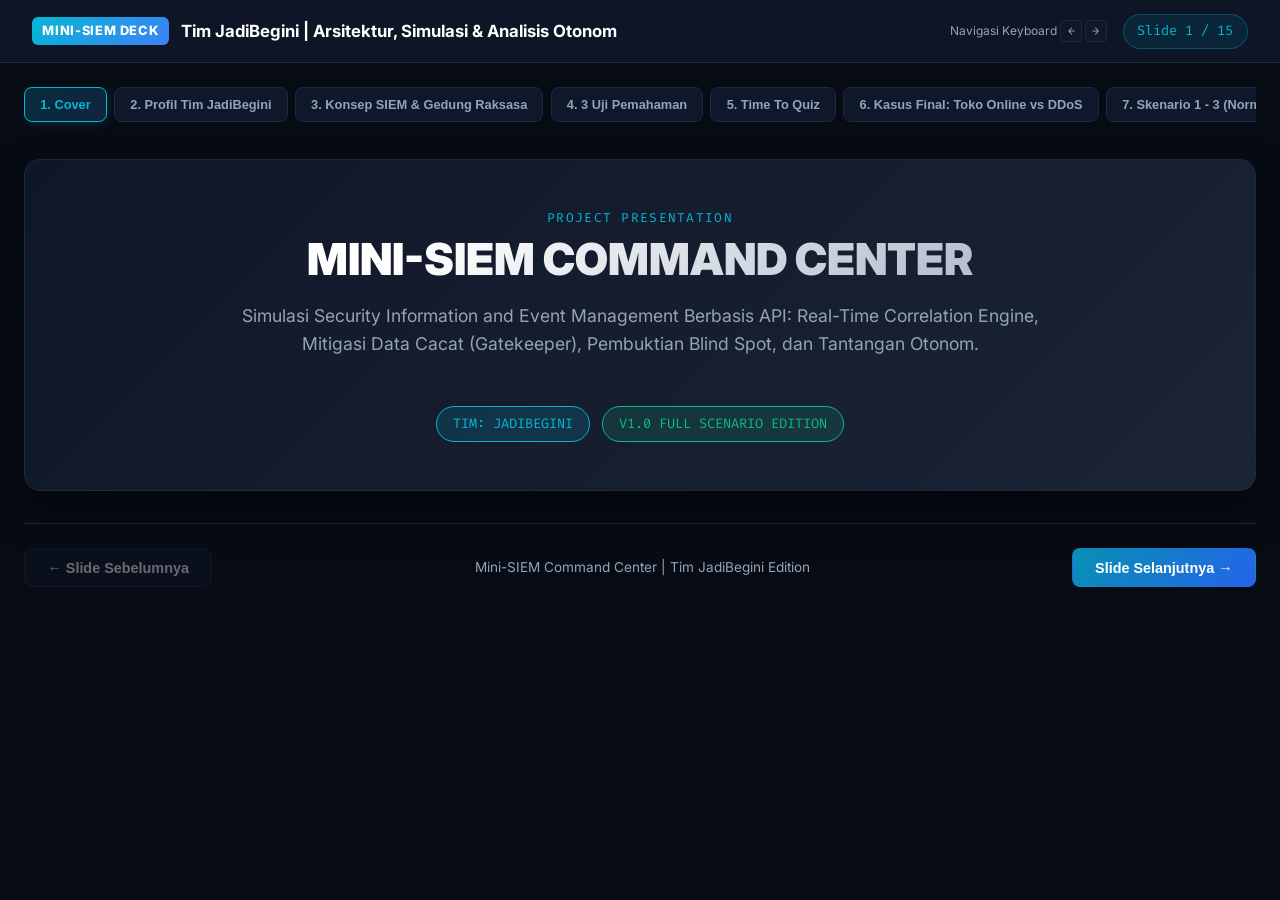
<file: presentation.html>
<!DOCTYPE html>
<html lang="id">
<head>
    <meta charset="UTF-8">
    <meta name="viewport" content="width=device-width, initial-scale=1.0">
    <title>Mini-SIEM Command Center | Master Presentation Deck</title>
    <link rel="preconnect" href="https://fonts.googleapis.com">
    <link rel="preconnect" href="https://fonts.gstatic.com" crossorigin>
    <link href="https://fonts.googleapis.com/css2?family=Fira+Code:wght@400;600&family=Inter:wght@300;400;500;600;700;800;900&display=swap" rel="stylesheet">
    <style>
        :root {
            --bg-dark: #070b14;
            --bg-card: #0f172a;
            --bg-card-hover: #1e293b;
            --border-color: #1e293b;
            --accent-cyan: #06b6d4;
            --accent-blue: #3b82f6;
            --accent-purple: #8b5cf6;
            --accent-gold: #f59e0b;
            --danger-red: #ef4444;
            --warning-orange: #f97316;
            --success-green: #10b981;
            --text-main: #f8fafc;
            --text-muted: #94a3b8;
            --font-sans: 'Inter', -apple-system, BlinkMacSystemFont, sans-serif;
            --font-mono: 'Fira Code', monospace;
        }

        * {
            box-sizing: border-box;
            margin: 0;
            padding: 0;
        }

        body {
            background-color: var(--bg-dark);
            color: var(--text-main);
            font-family: var(--font-sans);
            line-height: 1.6;
            overflow-x: hidden;
            display: flex;
            flex-direction: column;
            min-height: 100vh;
        }

        /* Top Navigation Header */
        header {
            background: rgba(15, 23, 42, 0.9);
            backdrop-filter: blur(12px);
            border-bottom: 1px solid var(--border-color);
            padding: 0.85rem 2rem;
            position: sticky;
            top: 0;
            z-index: 100;
            display: flex;
            justify-content: space-between;
            align-items: center;
        }

        .header-brand {
            display: flex;
            align-items: center;
            gap: 0.75rem;
        }

        .brand-badge {
            background: linear-gradient(135deg, #06b6d4, #3b82f6);
            color: white;
            font-weight: 800;
            font-size: 0.8rem;
            padding: 0.25rem 0.65rem;
            border-radius: 6px;
            letter-spacing: 0.05em;
        }

        .brand-title {
            font-size: 1.05rem;
            font-weight: 700;
            color: #fff;
        }

        .slide-counter {
            font-family: var(--font-mono);
            font-size: 0.85rem;
            color: var(--accent-cyan);
            background: rgba(6, 182, 212, 0.1);
            padding: 0.35rem 0.85rem;
            border-radius: 9999px;
            border: 1px solid rgba(6, 182, 212, 0.3);
        }

        /* Presentation Container */
        .presentation-container {
            max-width: 1320px;
            margin: 1.5rem auto;
            padding: 0 1.5rem;
            flex: 1;
            width: 100%;
        }

        /* Navigation Tabs Bar */
        .nav-tabs {
            display: flex;
            gap: 0.45rem;
            overflow-x: auto;
            padding-bottom: 0.85rem;
            margin-bottom: 1.5rem;
            scrollbar-width: thin;
        }

        .nav-tab {
            background: var(--bg-card);
            border: 1px solid var(--border-color);
            color: var(--text-muted);
            padding: 0.55rem 0.95rem;
            border-radius: 8px;
            font-size: 0.8rem;
            font-weight: 600;
            cursor: pointer;
            white-space: nowrap;
            transition: all 0.2s;
            display: flex;
            align-items: center;
            gap: 0.4rem;
        }

        .nav-tab:hover {
            color: var(--text-main);
            border-color: var(--accent-cyan);
        }

        .nav-tab.active {
            background: linear-gradient(135deg, rgba(6, 182, 212, 0.2), rgba(59, 130, 246, 0.2));
            color: var(--accent-cyan);
            border-color: var(--accent-cyan);
            box-shadow: 0 0 12px rgba(6, 182, 212, 0.25);
        }

        /* Slides Transition */
        .slide {
            display: none;
            animation: fadeIn 0.3s ease-out;
        }

        .slide.active {
            display: block;
        }

        @keyframes fadeIn {
            from { opacity: 0; transform: translateY(6px); }
            to { opacity: 1; transform: translateY(0); }
        }

        /* Slide Headers */
        .slide-header {
            margin-bottom: 1.75rem;
            border-left: 4px solid var(--accent-cyan);
            padding-left: 1.25rem;
        }

        .slide-tag {
            font-family: var(--font-mono);
            font-size: 0.8rem;
            text-transform: uppercase;
            letter-spacing: 0.1em;
            color: var(--accent-cyan);
            margin-bottom: 0.25rem;
            display: block;
        }

        .slide-title {
            font-size: 2rem;
            font-weight: 800;
            color: #fff;
            letter-spacing: -0.02em;
        }

        .slide-subtitle {
            color: var(--text-muted);
            font-size: 1rem;
            margin-top: 0.35rem;
        }

        /* Hero Slide */
        .hero-card {
            background: linear-gradient(135deg, rgba(15, 23, 42, 0.95), rgba(30, 41, 59, 0.85));
            border: 1px solid var(--border-color);
            border-radius: 16px;
            padding: 3rem 2.5rem;
            text-align: center;
            position: relative;
            overflow: hidden;
            box-shadow: 0 20px 40px rgba(0, 0, 0, 0.4);
        }

        .hero-title {
            font-size: 2.75rem;
            font-weight: 900;
            background: linear-gradient(135deg, #fff 30%, #94a3b8);
            -webkit-background-clip: text;
            -webkit-text-fill-color: transparent;
            margin-bottom: 1rem;
            line-height: 1.2;
        }

        .hero-desc {
            max-width: 850px;
            margin: 0 auto 2rem;
            font-size: 1.1rem;
            color: var(--text-muted);
        }

        /* Team Profile Cards (Point 1) */
        .team-grid {
            display: grid;
            grid-template-columns: repeat(auto-fit, minmax(320px, 1fr));
            gap: 1.5rem;
            margin-top: 1rem;
        }

        .team-card {
            background: var(--bg-card);
            border: 1px solid var(--border-color);
            border-radius: 14px;
            padding: 2rem 1.5rem;
            text-align: center;
            display: flex;
            flex-direction: column;
            align-items: center;
            gap: 1rem;
            transition: transform 0.2s, border-color 0.2s;
            position: relative;
        }

        .team-card:hover {
            transform: translateY(-5px);
            border-color: var(--accent-cyan);
            box-shadow: 0 10px 25px rgba(6, 182, 212, 0.15);
        }

        .team-avatar {
            width: 90px;
            height: 90px;
            border-radius: 50%;
            background: linear-gradient(135deg, rgba(6, 182, 212, 0.2), rgba(59, 130, 246, 0.2));
            border: 2px solid var(--accent-cyan);
            display: flex;
            align-items: center;
            justify-content: center;
            font-size: 2.25rem;
            box-shadow: 0 0 20px rgba(6, 182, 212, 0.25);
        }

        .team-badge-lead {
            position: absolute;
            top: 1rem;
            right: 1rem;
            background: rgba(245, 158, 11, 0.15);
            color: var(--accent-gold);
            border: 1px solid var(--accent-gold);
            font-size: 0.7rem;
            font-family: var(--font-mono);
            padding: 0.2rem 0.5rem;
            border-radius: 4px;
            font-weight: 700;
        }

        .team-name {
            font-size: 1.3rem;
            font-weight: 700;
            color: #fff;
        }

        .team-bio {
            font-size: 0.9rem;
            color: var(--text-muted);
            line-height: 1.5;
            background: rgba(0, 0, 0, 0.25);
            padding: 0.85rem 1rem;
            border-radius: 8px;
            border: 1px dashed rgba(148, 163, 184, 0.2);
            text-align: left;
            width: 100%;
        }

        /* Generic Grids & Cards */
        .grid-2 {
            display: grid;
            grid-template-columns: repeat(auto-fit, minmax(450px, 1fr));
            gap: 1.5rem;
            margin-bottom: 1.5rem;
        }

        .grid-3 {
            display: grid;
            grid-template-columns: repeat(auto-fit, minmax(320px, 1fr));
            gap: 1.5rem;
            margin-bottom: 1.5rem;
        }

        @media (max-width: 800px) {
            .grid-2, .grid-3 {
                grid-template-columns: 1fr;
            }
        }

        .card {
            background: var(--bg-card);
            border: 1px solid var(--border-color);
            border-radius: 12px;
            padding: 1.75rem;
            display: flex;
            flex-direction: column;
            gap: 1rem;
            position: relative;
        }

        .card.danger { border-top: 4px solid var(--danger-red); }
        .card.warning { border-top: 4px solid var(--warning-orange); }
        .card.purple { border-top: 4px solid var(--accent-purple); }
        .card.success { border-top: 4px solid var(--success-green); }
        .card.cyan { border-top: 4px solid var(--accent-cyan); }

        .card-header {
            display: flex;
            justify-content: space-between;
            align-items: flex-start;
        }

        .card-title {
            font-size: 1.2rem;
            font-weight: 700;
            color: #fff;
        }

        .card-tag {
            font-size: 0.75rem;
            font-family: var(--font-mono);
            padding: 0.2rem 0.5rem;
            border-radius: 4px;
        }

        .card.danger .card-tag { background: rgba(239, 68, 68, 0.15); color: var(--danger-red); }
        .card.warning .card-tag { background: rgba(249, 115, 22, 0.15); color: var(--warning-orange); }
        .card.purple .card-tag { background: rgba(139, 92, 246, 0.15); color: var(--accent-purple); }
        .card.success .card-tag { background: rgba(16, 185, 129, 0.15); color: var(--success-green); }
        .card.cyan .card-tag { background: rgba(6, 182, 212, 0.15); color: var(--accent-cyan); }

        /* Highlight Boxes */
        .box-highlight {
            background: rgba(0, 0, 0, 0.35);
            border-radius: 8px;
            padding: 1rem 1.15rem;
            font-size: 0.9rem;
            border-left: 3px solid;
            margin-top: 0.5rem;
        }

        .box-story {
            border-color: #38bdf8;
            background: rgba(56, 189, 248, 0.05);
        }
        .box-story strong { color: #38bdf8; display: block; margin-bottom: 0.25rem; font-size: 0.95rem; }

        .box-siem {
            border-color: #f59e0b;
            background: rgba(245, 158, 11, 0.05);
        }
        .box-siem strong { color: #f59e0b; display: block; margin-bottom: 0.25rem; font-size: 0.95rem; }

        .box-output {
            border-color: #10b981;
            background: rgba(16, 185, 129, 0.05);
        }
        .box-output strong { color: #10b981; display: block; margin-bottom: 0.25rem; font-size: 0.95rem; }

        .box-danger {
            border-color: #ef4444;
            background: rgba(239, 68, 68, 0.05);
        }
        .box-danger strong { color: #ef4444; display: block; margin-bottom: 0.25rem; font-size: 0.95rem; }

        /* Quiz Card Styling */
        .quiz-card {
            background: var(--bg-card);
            border: 1px solid var(--border-color);
            border-radius: 12px;
            padding: 1.5rem;
            margin-bottom: 1rem;
            transition: all 0.2s;
        }

        .quiz-card:hover {
            border-color: var(--accent-cyan);
        }

        .quiz-question {
            font-size: 1.05rem;
            font-weight: 700;
            color: #fff;
            margin-bottom: 0.75rem;
            display: flex;
            align-items: flex-start;
            gap: 0.5rem;
        }

        .quiz-answer {
            display: none;
            margin-top: 1rem;
            padding: 1rem 1.25rem;
            background: rgba(6, 182, 212, 0.08);
            border: 1px solid rgba(6, 182, 212, 0.3);
            border-radius: 8px;
            font-size: 0.92rem;
            color: var(--text-main);
            animation: fadeIn 0.25s ease;
        }

        .quiz-answer.show {
            display: block;
        }

        .btn-toggle-answer {
            background: rgba(255, 255, 255, 0.06);
            border: 1px solid var(--border-color);
            color: var(--accent-cyan);
            padding: 0.4rem 0.85rem;
            border-radius: 6px;
            font-size: 0.8rem;
            font-weight: 600;
            cursor: pointer;
            transition: all 0.2s;
        }

        .btn-toggle-answer:hover {
            background: rgba(6, 182, 212, 0.15);
            border-color: var(--accent-cyan);
        }

        /* Flow Diagram */
        .diagram-container {
            background: var(--bg-card);
            border: 1px solid var(--border-color);
            border-radius: 12px;
            padding: 1.75rem;
            margin-bottom: 1.5rem;
            overflow-x: auto;
        }

        .flow-diagram {
            display: flex;
            align-items: center;
            justify-content: space-between;
            gap: 0.75rem;
            min-width: 850px;
        }

        .flow-step {
            flex: 1;
            background: rgba(15, 23, 42, 0.8);
            border: 1px solid var(--border-color);
            border-radius: 10px;
            padding: 1rem 0.75rem;
            text-align: center;
            transition: all 0.2s;
        }

        .flow-step:hover {
            border-color: var(--accent-cyan);
            transform: scale(1.02);
            background: rgba(6, 182, 212, 0.05);
        }

        .flow-icon { font-size: 1.6rem; margin-bottom: 0.35rem; }
        .flow-title { font-weight: 700; font-size: 0.85rem; color: #fff; margin-bottom: 0.2rem; }
        .flow-desc { font-size: 0.75rem; color: var(--text-muted); }
        .flow-arrow { font-size: 1.3rem; color: var(--text-muted); }

        /* Footer Navigation Controls */
        .footer-controls {
            margin-top: 2rem;
            display: flex;
            justify-content: space-between;
            align-items: center;
            border-top: 1px solid var(--border-color);
            padding-top: 1.5rem;
        }

        .btn {
            background: var(--bg-card);
            border: 1px solid var(--border-color);
            color: var(--text-main);
            padding: 0.65rem 1.4rem;
            border-radius: 8px;
            font-weight: 600;
            font-size: 0.9rem;
            cursor: pointer;
            transition: all 0.2s;
            display: inline-flex;
            align-items: center;
            gap: 0.5rem;
        }

        .btn:hover:not(:disabled) {
            background: var(--bg-card-hover);
            border-color: var(--accent-cyan);
            color: var(--accent-cyan);
        }

        .btn:disabled {
            opacity: 0.4;
            cursor: not-allowed;
        }

        .btn-primary {
            background: linear-gradient(135deg, #0891b2, #2563eb);
            border-color: transparent;
            color: white;
        }

        .btn-primary:hover:not(:disabled) {
            background: linear-gradient(135deg, #06b6d4, #3b82f6);
            color: white;
            box-shadow: 0 0 15px rgba(6, 182, 212, 0.4);
        }

        kbd {
            background: var(--bg-card);
            border: 1px solid var(--border-color);
            border-radius: 4px;
            padding: 0.15rem 0.4rem;
            font-family: var(--font-mono);
            font-size: 0.75rem;
        }

        /* Presentation Tables */
        .table-container {
            overflow-x: auto;
            margin: 1rem 0;
            border-radius: 8px;
            border: 1px solid var(--border-color);
        }

        .pres-table {
            width: 100%;
            border-collapse: collapse;
            font-size: 0.85rem;
            text-align: left;
        }

        .pres-table th, .pres-table td {
            padding: 0.75rem 1rem;
            border-bottom: 1px solid var(--border-color);
        }

        .pres-table th {
            background: rgba(0, 0, 0, 0.4);
            color: var(--accent-cyan);
            font-weight: 700;
            font-size: 0.8rem;
            text-transform: uppercase;
            letter-spacing: 0.05em;
        }

        .pres-table tr:hover {
            background: rgba(255, 255, 255, 0.02);
        }

        .pres-code {
            font-family: var(--font-mono);
            background: rgba(0, 0, 0, 0.4);
            padding: 0.2rem 0.45rem;
            border-radius: 4px;
            color: #38bdf8;
            font-size: 0.8rem;
        }
    </style>
</head>
<body>

    <!-- Header Navigation -->
    <header>
        <div class="header-brand">
            <span class="brand-badge">MINI-SIEM DECK</span>
            <span class="brand-title">Tim JadiBegini | Arsitektur, Simulasi &amp; Analisis Otonom</span>
        </div>
        <div style="display: flex; align-items: center; gap: 1rem;">
            <div style="font-size: 0.75rem; color: var(--text-muted);">Navigasi Keyboard <kbd>←</kbd> <kbd>→</kbd></div>
            <div class="slide-counter" id="slideCounter">Slide 1 / 15</div>
        </div>
    </header>

    <!-- Main Presentation Container -->
    <main class="presentation-container">

        <!-- Navigation Tabs Bar -->
        <nav class="nav-tabs" id="navTabs">
            <button class="nav-tab active" data-index="0">1. Cover</button>
            <button class="nav-tab" data-index="1">2. Profil Tim JadiBegini</button>
            <button class="nav-tab" data-index="2">3. Konsep SIEM &amp; Gedung Raksasa</button>
            <button class="nav-tab" data-index="3">4. 3 Uji Pemahaman</button>
            <button class="nav-tab" data-index="4">5. Time To Quiz</button>
            <button class="nav-tab" data-index="5">6. Kasus Final: Toko Online vs DDoS</button>
            <button class="nav-tab" data-index="6">7. Skenario 1 - 3 (Normal, DDoS, Travel)</button>
            <button class="nav-tab" data-index="7">8. Skenario 4 - 7 (Brute, Exfil, Blind Spot, Drift)</button>
            <button class="nav-tab" data-index="8">9. Skenario 8: The Low &amp; Slow APT (Hot vs Cold)</button>
            <button class="nav-tab" data-index="9">10. Tantangan Otonom (Keamanan, Operasional, Audit)</button>
            <button class="nav-tab" data-index="10">11. Arsitektur Pengaman (Safe Blueprint)</button>
            <button class="nav-tab" data-index="11">12. Bridging: Implementasi Lapangan</button>
            <button class="nav-tab" data-index="12">13. Tantangan Sistem Integrasi</button>
            <button class="nav-tab" data-index="13">14. Tantangan Storage (Hot vs Cold)</button>
            <button class="nav-tab" data-index="14">15. Timeline Ecosystem SIEM</button>
        </nav>

        <!-- ==================== SLIDE 1: COVER ==================== -->
        <section class="slide active" id="slide-0">
            <div class="hero-card">
                <span class="slide-tag">PROJECT PRESENTATION</span>
                <h1 class="hero-title">MINI-SIEM COMMAND CENTER</h1>
                <p class="hero-desc">
                    Simulasi Security Information and Event Management Berbasis API: Real-Time Correlation Engine, Mitigasi Data Cacat (Gatekeeper), Pembuktian Blind Spot, dan Tantangan Otonom.
                </p>
                <div style="display: inline-flex; gap: 0.75rem; justify-content: center; margin-top: 1rem;">
                    <span style="background: rgba(6, 182, 212, 0.15); border: 1px solid var(--accent-cyan); color: var(--accent-cyan); padding: 0.4rem 1rem; border-radius: 9999px; font-size: 0.85rem; font-family: var(--font-mono);">
                        TIM: JADIBEGINI
                    </span>
                    <span style="background: rgba(16, 185, 129, 0.15); border: 1px solid var(--success-green); color: var(--success-green); padding: 0.4rem 1rem; border-radius: 9999px; font-size: 0.85rem; font-family: var(--font-mono);">
                        V1.0 FULL SCENARIO EDITION
                    </span>
                </div>
            </div>
        </section>

        <!-- ==================== SLIDE 2: PROFIL TIM (POINT 1) ==================== -->
        <section class="slide" id="slide-1">
            <div class="slide-header">
                <span class="slide-tag">BAGIAN 1: STRUKTUR TIM</span>
                <h2 class="slide-title">Tim Pengembang: "JadiBegini"</h2>
                <p class="slide-subtitle">Profil anggota tim pengembang proyek simulasi Mini-SIEM Command Center.</p>
            </div>

            <div class="team-grid">
                <!-- Member 1 (Lead) -->
                <div class="team-card">
                    <span class="team-badge-lead">LEAD</span>
                    <div class="team-avatar">👨‍💻</div>
                    <h3 class="team-name">Bagus Hanindyo Kusuma</h3>
                    <div class="team-bio">
                        A Scrum master with a warm and friendly always! Problem solver that always bring collaborative ambience with servant leadership style, naturally agile coach with extensive experiences as Program Manager, IT Project Manager and Agile Coach
                    </div>
                </div>

                <!-- Member 2 -->
                <div class="team-card">
                    <div class="team-avatar">🛡️</div>
                    <h3 class="team-name">Anand Ferdiansyah</h3>
                    <div class="team-bio">
                        Mahasiswa Aktif Program Karyawan di Universitas Pamulang
                    </div>
                </div>

                <!-- Member 3 -->
                <div class="team-card">
                    <div class="team-avatar">⚙️</div>
                    <h3 class="team-name">Fitus Yayan Ofnaio Zebua</h3>
                    <div class="team-bio">
                        Mahasiswa Aktif Program Karyawan di Universitas Pamulang dan Aktif menjadi Driver Grab
                    </div>
                </div>
            </div>
        </section>

        <!-- ==================== SLIDE 3: KONSEP SIEM & GEDUNG RAKSASA (POINT 2A) ==================== -->
        <section class="slide" id="slide-2">
            <div class="slide-header">
                <span class="slide-tag">BAGIAN 2: PENGENALAN FUNDAMENTAL</span>
                <h2 class="slide-title">Apa itu SIEM? Analogi Gedung Perkantoran Raksasa</h2>
                <p class="slide-subtitle">Memahami esensi pusat komando keamanan siber dengan analogi dunia nyata.</p>
            </div>

            <div class="card cyan" style="margin-bottom: 1.5rem;">
                <p style="font-size: 1.05rem; line-height: 1.7; color: var(--text-main);">
                    🏢 <strong>Bayangkan gedung perkantoran bertingkat dengan ratusan pintu, turnstile, dan kamera pengawas.</strong> Satu petugas jaga tidak mungkin memeriksa setiap sudut secara serentak. <strong>SIEM (Security Information and Event Management)</strong> berfungsi sebagai ruang kendali terpadu yang memantau seluruh titik akses tersebut.
                </p>
                <p style="font-size: 1rem; line-height: 1.7; color: var(--text-muted); margin-top: 0.5rem;">
                    SIEM mengumpulkan rekaman kamera, log pintu akses RFID, dan sensor kebakaran ke satu layar analitik. Saat kartu akses <strong>"Budi"</strong> digunakan di turnstile lobi utama sementara sistem absensi mendeteksi workstation Budi aktif di lantai 15, SIEM langsung memicu alarm korelasi.
                </p>
                <p style="font-size: 0.95rem; line-height: 1.7; color: var(--text-muted); margin-top: 0.5rem;">
                    Pada infrastruktur IT, SIEM mengonsolidasikan log aktivitas dari firewall, server aplikasi, database, dan workstation karyawan. Sistem memproses ribuan log per detik untuk mendeteksi anomali terkoordinasi sebelum penyusupan meluas.
                </p>
            </div>

            <div class="grid-2">
                <div class="card warning">
                    <div class="card-header">
                        <h3 class="card-title">Titik Kritis 1: Apakah SIEM Sama dengan Antivirus?</h3>
                        <span class="card-tag">PERBEDAAN PERAN</span>
                    </div>
                    <p style="font-size: 0.92rem; color: var(--text-muted);">
                        <strong>Beda peran.</strong> Antivirus melindungi satu perangkat lokal (endpoint). SIEM mengawasi seluruh perimeter dengan menerima telemetri dari antivirus, firewall, switch jaringan, dan server untuk melihat pola serangan berskala luas.
                    </p>
                </div>

                <div class="card purple">
                    <div class="card-header">
                        <h3 class="card-title">Titik Kritis 2: Apakah SIEM Hanya Gudang Penyimpanan Log?</h3>
                        <span class="card-tag">SI vs EM</span>
                    </div>
                    <p style="font-size: 0.92rem; color: var(--text-muted);">
                        Bukan sekadar arsip. Huruf <strong>"SI"</strong> (Security Information) mengumpulkan data historis untuk audit. Nilai terbesarnya terletak pada huruf <strong>"EM"</strong> (Event Management): menganalisis, memvalidasi aturan, dan mengorelasikan log secara real-time saat insiden berlangsung.
                    </p>
                </div>
            </div>
        </section>

        <!-- ==================== SLIDE 4: 3 UJI PEMAHAMAN (POINT 2B) ==================== -->
        <section class="slide" id="slide-3">
            <div class="slide-header">
                <span class="slide-tag">BAGIAN 2: UJI PEMAHAMAN LOGIKA</span>
                <h2 class="slide-title">Uji Pemahaman Logika Deteksi</h2>
                <p class="slide-subtitle">Tiga pertanyaan mendasar sebelum masuk ke analisis teknis lapangan.</p>
            </div>

            <div class="quiz-card">
                <div class="quiz-question">
                    <span>1.</span>
                    <span>Saat antivirus di workstation berhasil menghapus malware, apakah tim pusat komando (SIEM) tetap wajib menerima log tersebut?</span>
                </div>
                <div style="font-size: 0.85rem; color: var(--text-muted); margin-left: 1.5rem;">
                    <em>Pertanyaan: Apakah pembersihan malware lokal menjamin perimeter jaringan aman dari serangan terdistribusi?</em>
                </div>
            </div>

            <div class="quiz-card">
                <div class="quiz-question">
                    <span>2.</span>
                    <span>Akun pengguna login berhasil dari Jakarta pukul 09:00, lalu login lagi dari London pukul 09:05 dengan password yang valid. Mengapa SIEM menandai aktivitas berstatus sukses ini sebagai ancaman kritis?</span>
                </div>
                <div style="font-size: 0.85rem; color: var(--text-muted); margin-left: 1.5rem;">
                    <em>Pertanyaan: Mengapa event dengan status sukses dan kredensial valid bisa mengindikasikan pencurian akun?</em>
                </div>
            </div>

            <div class="quiz-card">
                <div class="quiz-question">
                    <span>3.</span>
                    <span>Apa dampak operasional jika setiap aktivitas rutin (karyawan berpindah ruangan, membuka file publik, atau restart laptop) memicu peringatan darurat ke tim analis?</span>
                </div>
                <div style="font-size: 0.85rem; color: var(--text-muted); margin-left: 1.5rem;">
                    <em>Pertanyaan: Mengapa volume alarm yang berlebihan justru meningkatkan risiko pembobolan sistem?</em>
                </div>
            </div>

            <div style="text-align: center; margin-top: 1.5rem;">
                <p style="font-size: 0.95rem; color: var(--accent-cyan);">
                    👉 <em>Lanjut ke slide berikutnya: Time To Quiz!</em>
                </p>
            </div>
        </section>

        <!-- ==================== SLIDE 5: TIME TO QUIZ (POINT 2C) ==================== -->
        <section class="slide" id="slide-4">
            <div class="slide-header">
                <span class="slide-tag">BAGIAN 2: INSIGHTS & THE REVEAL</span>
                <h2 class="slide-title">Time To Quiz</h2>
                <p class="slide-subtitle">Mengapa Korelasi, Anomali Sukses, dan Tuning adalah jantung dari keamanan siber.</p>
            </div>

            <div class="grid-3">
                <!-- Jawaban 1 -->
                <div class="card cyan">
                    <div class="card-header">
                        <h3 class="card-title">1. Korelasi Lintas Titik</h3>
                        <span class="card-tag">ANALISIS 1</span>
                    </div>
                    <p style="font-size: 0.92rem; color: var(--text-main); line-height: 1.6;">
                        Satu alert antivirus di workstation adalah insiden lokal biasa. Namun saat <strong>50 workstation berbeda</strong> mendeteksi hash file serupa dalam kurun 60 detik, konteksnya berubah drastis.
                    </p>
                    <div class="box-highlight box-siem">
                        <strong>Wawasan Lapangan:</strong>
                        Antivirus hanya mengetahui file di mesinnya sendiri. SIEM menghubungkan 50 titik tersebut dan menyimpulkan adanya <strong>lateral movement (penyebaran terkoordinasi)</strong>.
                    </div>
                </div>

                <!-- Jawaban 2 -->
                <div class="card danger">
                    <div class="card-header">
                        <h3 class="card-title">2. Impossible Travel</h3>
                        <span class="card-tag">ANALISIS 2</span>
                    </div>
                    <p style="font-size: 0.92rem; color: var(--text-main); line-height: 1.6;">
                        Aturan <strong>Impossible Travel</strong> mendeteksi anomali pada aktivitas yang berstatus sukses. Sistem keamanan tidak boleh hanya memantau percobaan gagal.
                    </p>
                    <div class="box-highlight box-danger">
                        <strong>Wawasan Lapangan:</strong>
                        Perpindahan fisik Jakarta ke London dalam 5 menit mustahil secara geografis. Kesimpulannya: <strong>kredensial pengguna telah dikompromikan</strong> oleh pihak ketiga.
                    </div>
                </div>

                <!-- Jawaban 3 -->
                <div class="card warning">
                    <div class="card-header">
                        <h3 class="card-title">3. Alert Fatigue &amp; Tuning</h3>
                        <span class="card-tag">ANALISIS 3</span>
                    </div>
                    <p style="font-size: 0.92rem; color: var(--text-main); line-height: 1.6;">
                        Tingginya <strong>False Positives (Positif Palsu)</strong> memicu <strong>Alert Fatigue</strong>. Saat analis dibanjiri ribuan alarm non-kritis setiap jam, kepekaan menurun dan notifikasi penting terabaikan.
                    </p>
                    <div class="box-highlight box-story">
                        <strong>Wawasan Lapangan:</strong>
                        Aturan deteksi SIEM <strong>wajib melalui kalibrasi (tuning)</strong> berkala agar alert yang keluar selalu memiliki nilai aksi (actionable intelligence).
                    </div>
                </div>
            </div>
        </section>

        <!-- ==================== SLIDE 6: KASUS FINAL (POINT 2D) ==================== -->
        <section class="slide" id="slide-5">
            <div class="slide-header">
                <span class="slide-tag">BAGIAN 2: STUDI KASUS INVESTIGASI</span>
                <h2 class="slide-title">Investigasi Lonjakan Trafik: Flash Sale vs DDoS</h2>
                <p class="slide-subtitle">Membedakan aktivitas bisnis yang sah dari serangan siber Layer 7 berbasis telemetri terpadu.</p>
            </div>

            <div class="card warning" style="margin-bottom: 1.5rem;">
                <h3 style="font-size: 1.15rem; color: #fff; margin-bottom: 0.5rem;">📦 Skenario Insiden:</h3>
                <p style="font-size: 1rem; color: var(--text-main); line-height: 1.7;">
                    Aplikasi e-commerce mendadak lambat saat menerima lonjakan <strong>1 juta web request dalam 1 menit</strong>. Penggunaan CPU server menyentuh 98%.
                    <br>
                    Tim SOC harus menentukan keputusan dalam hitungan menit: Apakah ini lonjakan transaksi promo diskon, atau serangan penolakan layanan (DDoS Layer 7)?
                </p>
                <div style="margin-top: 1rem; padding: 0.75rem 1rem; background: rgba(0,0,0,0.3); border-radius: 6px; font-size: 0.95rem; color: var(--accent-cyan);">
                    <strong>🔍 Logika Korelasi:</strong> Data telemetri apa yang disilangkan untuk memisahkan pembeli manusia dari botnet penyerang?
                </div>
            </div>

            <div class="grid-2">
                <div class="card success">
                    <div class="card-header">
                        <h3 class="card-title">1. Pembeli Asli (Flash Sale Sah)</h3>
                        <span class="card-tag">PERILAKU PENGGUNA SAH</span>
                    </div>
                    <p style="font-size: 0.95rem; color: var(--text-muted); line-height: 1.6;">
                        Permintaan terdistribusi acak dari <strong>ratusan ribu IP unik dan ISP konsumen</strong>.
                        <br>
                        Pola inter-arrival time bervariasi: pengguna membaca deskripsi produk, memilih alamat, dan beralih ke payment gateway dengan jeda natural beberapa detik.
                    </p>
                </div>

                <div class="card danger">
                    <div class="card-header">
                        <h3 class="card-title">2. Serangan DDoS (Botnet HTTP Flood)</h3>
                        <span class="card-tag">ANOMALI OTOMASI</span>
                    </div>
                    <p style="font-size: 0.95rem; color: var(--text-muted); line-height: 1.6;">
                        Volume 1 juta request terkonsentrasi dari <strong>rentang IP sempit</strong> dengan User-Agent identik atau kosong. Interval antar-request berada di bawah 2 milidetik tanpa alur navigasi halaman yang wajar.
                    </p>
                    <div class="box-highlight box-output" style="margin-top: 0.5rem;">
                        <strong>Tindakan Respons:</strong> SIEM memvalidasi anomali tersebut dan mengarahkan Web Application Firewall (WAF) menerapkan challenge CAPTCHA atau rate-limiting ke cluster IP penyerang.
                    </div>
                </div>
            </div>
        </section>

        <!-- ==================== SLIDE 7: SKENARIO 1-3 (POINT 3A) ==================== -->
        <section class="slide" id="slide-6">
            <div class="slide-header">
                <span class="slide-tag">BAGIAN 3: SIMULASI SKENARIO (BAGIAN I)</span>
                <h2 class="slide-title">Bedah Skenario 1 s/d 3: Sistem, Hardware & Deteksi</h2>
                <p class="slide-subtitle">Verifikasi korelasi telemetri perangkat keras dan aktivitas pengguna pada Mini-SIEM Command Center.</p>
            </div>

            <div class="grid-3">
                <!-- Skenario 1 -->
                <div class="card success">
                    <div class="card-header">
                        <h3 class="card-title">Skenario 1: Trafik Normal</h3>
                        <span class="card-tag">BASELINE</span>
                    </div>
                    <div class="box-highlight box-story">
                        <strong>📁 Berkas Sumber:</strong> <code class="pres-code" style="font-size:0.75rem;">sample_logs/web_access_normal.log</code> (Nginx/Apache Combined Log)<br>
                        <strong>🏢 Telemetri Sistem &amp; Akses:</strong>
                        Pemindaian RFID pada turnstile gerbang diverifikasi kontrol akses, mencatat log kehadiran, memicu pemanggilan lift, dan mengotorisasi workstation pengguna. Seluruh aktivitas berada dalam parameter operasional wajar.
                    </div>
                    <div class="box-highlight box-siem">
                        <strong>🔍 Ditangkap SIEM:</strong>
                        Log peristiwa mengalir dengan interval wajar antar pengguna yang berbeda.
                    </div>
                    <div class="box-highlight box-output">
                        <strong>🖥️ Output Dashboard:</strong>
                        Status HTTP 201 Created. Volume log bertambah stabil. <strong>Indikator Alarm: 0 (Baseline normal, zero false positive).</strong>
                    </div>
                </div>

                <!-- Skenario 2 -->
                <div class="card warning">
                    <div class="card-header">
                        <h3 class="card-title">Skenario 2: DDoS Attack</h3>
                        <span class="card-tag">RULE 1 - TINGGI</span>
                    </div>
                    <div class="box-highlight box-story">
                        <strong>📁 Berkas Sumber:</strong> <code class="pres-code" style="font-size:0.75rem;">sample_logs/nginx_ddos_flood.log</code> (Nginx Access Log)<br>
                        <strong>🚗 Telemetri Sistem &amp; Akses:</strong>
                        Lonjakan volume request abnormal ditembakkan secara berulang ke endpoint API autentikasi dan gerbang akses, membebani thread pemrosesan server target dalam jendela waktu singkat.
                    </div>
                    <div class="box-highlight box-siem">
                        <strong>🔍 Ditangkap SIEM:</strong>
                        > 10 permintaan web dari 1 IP address dalam jendela waktu 10 detik.
                    </div>
                    <div class="box-highlight box-output">
                        <strong>🖥️ Output Dashboard:</strong>
                        Alarm <strong>Jingga (TINGGI)</strong> menyala: `DDoS/Botnet: 11 requests from IP 45.33.32.156 in 10s`.
                    </div>
                </div>

                <!-- Skenario 3 -->
                <div class="card danger">
                    <div class="card-header">
                        <h3 class="card-title">Skenario 3: Impossible Travel</h3>
                        <span class="card-tag">RULE 2 - KRITIS</span>
                    </div>
                    <div class="box-highlight box-story">
                        <strong>📁 Berkas Sumber:</strong> <code class="pres-code" style="font-size:0.75rem;">sample_logs/vpn_and_gate_access.csv</code> (RFID Pintu + VPN Audit)<br>
                        <strong>✈️ Telemetri Sistem &amp; Akses:</strong>
                        Pukul 09:00 WIB, kredensial pengguna 'sarah' diautentikasi di turnstile gerbang Jakarta. Pukul 09:01 WIB, kredensial yang sama digunakan untuk mengakses VPN korporat dari IP Frankfurt. Perbedaan geografis 11.000 km dalam 60 detik mengindikasikan anomali fisik.
                    </div>
                    <div class="box-highlight box-siem">
                        <strong>🔍 Ditangkap SIEM:</strong>
                        2 login SUKSES user sama di lokasi beda benua dalam waktu < 1 jam.
                    </div>
                    <div class="box-highlight box-danger">
                        <strong>🖥️ Output Dashboard:</strong>
                        Alarm <strong>Merah (KRITIS)</strong> menyala memperingatkan dugaan kompromi kredensial akun.
                    </div>
                </div>
            </div>
        </section>

        <!-- ==================== SLIDE 8: SKENARIO 4-7 (POINT 3B) ==================== -->
        <section class="slide" id="slide-7">
            <div class="slide-header">
                <span class="slide-tag">BAGIAN 3: SIMULASI SKENARIO (BAGIAN II)</span>
                <h2 class="slide-title">Bedah Skenario 4 s/d 7: Brute Force, Exfiltration, Blind Spot & Drift</h2>
                <p class="slide-subtitle">Analisis serangan brute force terdistribusi, eksfiltrasi data terpusat, risiko blind spot whitelisting, dan validasi integritas skema.</p>
            </div>

            <div class="grid-2">
                <!-- Skenario 4 -->
                <div class="card warning">
                    <div class="card-header">
                        <h3 class="card-title">Skenario 4: Distributed Brute Force</h3>
                        <span class="card-tag">RULE 3 - TINGGI</span>
                    </div>
                    <div class="box-highlight box-story">
                        <strong>📁 Berkas Sumber:</strong> <code class="pres-code" style="font-size:0.75rem;">sample_logs/auth_sshd_bruteforce.log</code> (Linux /var/log/auth.log Syslog)<br>
                        <strong>🔐 Pola Serangan Terdistribusi:</strong>
                        Penyerang mendistribusikan percobaan autentikasi ke satu akun target melalui 5 proxy IP berbeda secara bergantian untuk menghindari batasan frekuensi IP tunggal.
                    </div>
                    <div class="box-highlight box-siem">
                        <strong>🔍 Ditangkap SIEM:</strong>
                        > 5 login gagal untuk 1 akun target dari > 3 IP berbeda dalam 1 menit.
                    </div>
                    <div class="box-highlight box-output">
                        <strong>🖥️ Output Dashboard:</strong>
                        Alarm <strong>Jingga (TINGGI)</strong> memetakan seluruh daftar IP sumber penyerang terdistribusi.
                    </div>
                </div>

                <!-- Skenario 5 -->
                <div class="card danger">
                    <div class="card-header">
                        <h3 class="card-title">Skenario 5: Data Exfiltration</h3>
                        <span class="card-tag">RULE 5 - KRITIS</span>
                    </div>
                    <div class="box-highlight box-story">
                        <strong>📁 Berkas Sumber:</strong> <code class="pres-code" style="font-size:0.75rem;">sample_logs/postgres_audit_exfiltration.jsonl</code> (PostgreSQL PGAudit Log)<br>
                        <strong>💾 Pola Eksfiltrasi Internal:</strong>
                        Akun internal mengeksekusi query database massal secara berulang dalam durasi singkat, memicu pemindahan volume data anomali ke luar repositori resmi.
                    </div>
                    <div class="box-highlight box-siem">
                        <strong>🔍 Ditangkap SIEM:</strong>
                        1 user melakukan database_download > 50 kali dalam 60 detik.
                    </div>
                    <div class="box-highlight box-danger">
                        <strong>🖥️ Output Dashboard:</strong>
                        Alarm <strong>Merah (KRITIS)</strong>: `Data Exfiltration: 51 download dalam 60s`.
                    </div>
                </div>

                <!-- Skenario 6 -->
                <div class="card purple">
                    <div class="card-header">
                        <h3 class="card-title">Skenario 6: Careless Whitelisting</h3>
                        <span class="card-tag">FATAL ERROR / BLIND SPOT</span>
                    </div>
                    <div class="box-highlight box-story">
                        <strong>📁 Berkas Sumber:</strong> <code class="pres-code" style="font-size:0.75rem;">sample_logs/careless_whitelist_attack.log</code> (Nginx Access Log)<br>
                        <strong>⚠️ Kegagalan Tata Kelola Whitelist:</strong>
                        Analis menambahkan subnet mencurigakan ke dalam whitelist pengecualian tanpa tinjauan berkala. Akibatnya, serangan DDoS berikutnya dari IP tersebut tidak memicu mekanisme deteksi.
                    </div>
                    <div class="box-highlight box-siem">
                        <strong>🔍 Ditangkap SIEM:</strong>
                        IP penyerang dimasukkan ke whitelist. Serangan DDoS 15x dilancarkan via IP tersebut.
                    </div>
                    <div class="box-highlight box-danger">
                        <strong>🖥️ Output Dashboard:</strong>
                        <strong>Indikator Alarm: 0 (Hening).</strong> Membuktikan risiko operasional jika aturan whitelisting diterapkan tanpa validasi tata kelola.
                    </div>
                </div>

                <!-- Skenario 7 -->
                <div class="card cyan">
                    <div class="card-header">
                        <h3 class="card-title">Skenario 7: Data Cacat & Time Drift</h3>
                        <span class="card-tag">GATEKEEPER NEGATIVE TEST</span>
                    </div>
                    <div class="box-highlight box-story">
                        <strong>📁 Berkas Sumber:</strong> <code class="pres-code" style="font-size:0.75rem;">sample_logs/legacy_corrupted_device.log</code> (Malformed &amp; Drift Payload)<br>
                        <strong>⏳ Integritas Payload &amp; Telemetri:</strong>
                        Telemetri log dikirim dengan skema rusak akibat desinkronisasi jam perangkat (time drift) atau field mandatori yang hilang pada pengirim log.
                    </div>
                    <div class="box-highlight box-siem">
                        <strong>🔍 Ditangkap SIEM:</strong>
                        Log dikirim dengan `ip_address: null`, JSON terpotong, atau timestamp tahun 1970.
                    </div>
                    <div class="box-highlight box-output">
                        <strong>🖥️ Output Dashboard:</strong>
                        Status <strong>HTTP 422 (Ditolak Aman)</strong>. <strong>Sistem SIEM tetap beroperasi stabil</strong> tanpa mengalami kegagalan proses ingest.
                    </div>
                </div>
            </div>
        </section>

        <!-- ==================== SLIDE 9: SKENARIO 8: THE LOW & SLOW APT ==================== -->
        <section class="slide" id="slide-8">
            <div class="slide-header">
                <span class="slide-tag">BAGIAN 3C: ADVANCED THREAT SCENARIO</span>
                <h2 class="slide-title">Skenario 8: The "Low & Slow" APT (Tantangan Hot vs. Cold Storage)</h2>
                <p class="slide-subtitle">Studi Kasus Multi-Tahap: Reconnaissance Tanggal 1 vs Eksploitasi Tanggal 20 dan Implementasi Stateful Watchlist.</p>
            </div>

            <!-- Case Premise & Dilemma Card -->
            <div class="card purple" style="margin-bottom: 1.5rem;">
                <div class="card-header">
                    <h3 class="card-title">📖 Studi Kasus: Kebijakan Siklus Log & Dilema Penyimpanan SIEM</h3>
                    <span class="card-tag">TEMPORAL BLIND SPOT</span>
                </div>
                <div style="font-size: 0.92rem; color: var(--text-main); line-height: 1.7;">
                    <p style="margin-bottom: 0.75rem;">
                        <strong>Kebijakan Siklus Log:</strong> SIEM mengonfigurasi penyimpanan aktif <strong>Hot Storage</strong> (penyimpanan indeks cepat untuk korelasi stream) dengan masa retensi <strong>14 hari</strong>. Setelah 14 hari, log dipindahkan ke <strong>Cold Storage</strong> (arsip jangka panjang terkompresi hemat biaya yang tidak diindeks secara instan).
                    </p>
                    <p style="margin-bottom: 0.75rem;">
                        <strong>Skenario Serangan Lintas Waktu (APT):</strong><br>
                        &bull; <strong>Tanggal 1:</strong> Penyerang mengeksekusi <em>Reconnaissance Probe</em> untuk mengidentifikasi celah kerentanan sistem.<br>
                        &bull; Mengetahui batas retensi aktif SIEM, penyerang <strong>menghentikan aktivitas selama 19 hari</strong>.<br>
                        &bull; <strong>Tanggal 20:</strong> Penyerang melancarkan serangan eksploitasi terarah berdasarkan hasil recon Tanggal 1.
                    </p>
                    <p style="margin-bottom: 0.5rem; font-size: 0.85rem; color: var(--text-muted);">
                        <strong>📁 Berkas Sumber:</strong> <code class="pres-code" style="font-size:0.75rem;">sample_logs/apt_recon_and_exploit.log</code> (Telemetri Recon Stage 1 &amp; Exploit Stage 2)
                    </p>
                    <div class="box-highlight box-danger" style="margin-top: 0.75rem;">
                        <strong>❓ Evaluasi Arsitektur:</strong> Saat serangan terjadi di Tanggal 20, apakah SIEM konvensional mampu mengorelasikan aktivitas ini dengan Recon Tanggal 1?
                        <br>
                        <strong>Hasil: Tidak Terkorelasikan.</strong> Karena log Tanggal 1 telah melewati batas 14 hari dan dipindahkan ke Cold Storage, mesin korelasi hanya memproses request Tanggal 20 sebagai peristiwa terisolasi. SIEM mengalami <strong>Titik Buta Temporal (Temporal Blind Spot)</strong>.
                    </div>
                </div>
            </div>

            <!-- Analogi Hardware & Non-IT -->
            <div class="card warning" style="margin-bottom: 1.5rem;">
                <div class="card-header">
                    <h3 class="card-title">🏢 Analogi Sistem & Kontrol Fisik: Buku Tamu Lobi & Akses Bertahap</h3>
                    <span class="card-tag">NON-IT ANALOGY</span>
                </div>
                <div class="box-highlight box-story">
                    <strong>Ilustrasi Prosedural:</strong>
                    Pada <strong>Tanggal 1</strong>, seseorang mendokumentasikan spesifikasi kunci pintu darurat gedung. SOP resepsionis menetapkan: <em>"Buku tamu di meja depan hanya disimpan selama 14 hari. Pada hari ke-15, buku dipindahkan ke gudang arsip arsip fisik terpusat."</em><br>
                    Pada <strong>Tanggal 20</strong>, individu tersebut kembali dengan kunci duplikat. Petugas jaga hari itu hanya melihat satu entri kunjungan tunggal; sistem tidak mengidentifikasi keterkaitan dengan dokumentasi kunci 20 hari sebelumnya karena catatan awal telah masuk gudang arsip.
                </div>
            </div>

            <!-- Two-Act Breakdown: Problem vs Solution -->
            <div class="grid-2">
                <!-- Babak 1: Masalah -->
                <div class="card danger">
                    <div class="card-header">
                        <h3 class="card-title">Kondisi 1: Batasan Korelasi Temporal Tanpa State</h3>
                        <span class="card-tag">SIEM CORRELATION FAILS</span>
                    </div>
                    <div class="box-highlight box-story">
                        <strong>1️⃣ Tanggal 1 (Recon Probe):</strong><br>
                        IP <code class="pres-code">198.51.100.77</code> memindai port DMZ. Log dicatat di Hot Storage sebagai anomali berulang.
                    </div>
                    <div class="box-highlight box-story">
                        <strong>2️⃣ Hari ke-15 (Archiving & Sliding Window Eviction):</strong><br>
                        Sistem memindahkan log Tanggal 1 ke Cold Storage. Jendela geser korelasi aktif dikosongkan untuk menjaga utilisasi RAM.
                    </div>
                    <div class="box-highlight box-danger">
                        <strong>3️⃣ Tanggal 20 (Eksploitasi Mandiri):</strong><br>
                        Penyerang mengeksekusi eksploitasi. Engine korelasi tidak menemukan catatan recon di sliding window. <strong>Alarm korelasi APT tidak terpicu.</strong>
                    </div>
                </div>

                <!-- Babak 2: Solusi -->
                <div class="card success">
                    <div class="card-header">
                        <h3 class="card-title">Kondisi 2: Solusi Stateful Watchlist & Rehidrasi On-Demand</h3>
                        <span class="card-tag">ARCHITECTURAL SOLUTION</span>
                    </div>
                    <div class="box-highlight box-story">
                        <strong>1️⃣ Persistent Stateful Watchlist (Greylist):</strong><br>
                        SIEM mempertahankan metadata entitas mencurigakan (IP, skor risiko, alasan) dalam tabel stateful persisten berukuran ringkas lintas siklus retensi.
                    </div>
                    <div class="box-highlight box-story">
                        <strong>2️⃣ Deteksi Korelasi Berbasis State (Tanggal 20):</strong><br>
                        Saat IP terdaftar di Watchlist melakukan request di Tanggal 20, sistem mencocokkan state dan memicu alarm <strong>[KRITIS] APT Low & Slow Threat</strong>.
                    </div>
                    <div class="box-highlight box-output">
                        <strong>3️⃣ On-Demand Cold Log Rehydration:</strong><br>
                        SIEM secara otomatis atau atas instruksi analis merehidrasi log Tanggal 1 dari Cold Storage untuk merekonstruksi linimasa serangan (<em>Kill Chain Reconstruction</em>).
                    </div>
                </div>
            </div>

            <!-- Output di Command Center Dashboard -->
            <div class="diagram-container" style="margin-top: 1.5rem;">
                <h3 style="font-size: 1rem; color: #fff; margin-bottom: 0.75rem; display: flex; align-items: center; gap: 0.5rem;">
                    🖥️ Pembuktian Output di Mini-SIEM Command Center
                </h3>
                <div class="table-container">
                    <table class="pres-table">
                        <thead>
                            <tr>
                                <th>Tahapan Simulasi</th>
                                <th>Endpoint API / Aksi</th>
                                <th>Status Memori SIEM</th>
                                <th>Tampilan di Command Center UI</th>
                            </tr>
                        </thead>
                        <tbody>
                            <tr>
                                <td><strong>Tanggal 1</strong></td>
                                <td><code class="pres-code">POST /api/ingest (recon_probe)</code></td>
                                <td>Hot Memory Buffer</td>
                                <td>Alarm <span style="color:var(--accent-gold); font-weight:bold;">[MENENGAH]</span> Reconnaissance Probe (IP 198.51.100.77)</td>
                            </tr>
                            <tr>
                                <td><strong>Hari ke-15</strong></td>
                                <td><code class="pres-code">POST /api/archive/cold</code></td>
                                <td>Dipindah ke Cold Archive</td>
                                <td>Metric Card: Cold Storage Archive = 1, buffer aktif dibersihkan</td>
                            </tr>
                            <tr>
                                <td><strong>Penerapan Solusi</strong></td>
                                <td><code class="pres-code">POST /api/watchlist</code></td>
                                <td>Stateful Greylist Active</td>
                                <td>Metric Card: Stateful Watchlist = 1 (Risk: HIGH, Cross-Retention)</td>
                            </tr>
                            <tr>
                                <td><strong>Tanggal 20</strong></td>
                                <td><code class="pres-code">POST /api/ingest (web_request)</code></td>
                                <td>Cross-Retention Correlated</td>
                                <td>Alarm <span style="color:var(--danger-red); font-weight:bold;">[KRITIS]</span> APT Low & Slow / Persistent Threat terverifikasi</td>
                            </tr>
                            <tr>
                                <td><strong>Audit Forensik</strong></td>
                                <td><code class="pres-code">POST /api/archive/rehydrate</code></td>
                                <td>Cold Data Rehydrated</td>
                                <td>Log Tanggal 1 ditarik kembali dari arsip untuk linimasa investigasi aktif</td>
                            </tr>
                        </tbody>
                    </table>
                </div>
            </div>
        </section>

        <!-- ==================== SLIDE 10: TANTANGAN OTONOM (POINT 4) ==================== -->
        <section class="slide" id="slide-9">
            <div class="slide-header">
                <span class="slide-tag">BAGIAN 4: STRATEGIC ANALYSIS</span>
                <h2 class="slide-title">Tantangan SIEM Self-Adapting: Keamanan, Operasional, & Kepatuhan</h2>
                <p class="slide-subtitle">Evaluasi risiko operasional ketika SIEM diizinkan memodifikasi aturan deteksi tanpa supervisi analis.</p>
            </div>

            <div class="grid-3">
                <!-- Concern 1 -->
                <div class="card danger">
                    <div class="card-header">
                        <h3 class="card-title">1. Risiko Keamanan</h3>
                        <span class="card-tag">DATA POISONING</span>
                    </div>
                    <p style="font-size: 0.9rem; color: var(--text-muted);">
                        Penyerang dapat menyuntikkan anomali berfrekuensi rendah secara bertahap untuk mendegradasi baseline model (*concept drift poisoning*), sehingga serangan skala penuh diklasifikasikan sebagai trafik normal.
                    </p>
                    <div class="box-highlight box-story">
                        <strong>💡 Prinsip Drift:</strong>
                        Pergeseran ambang batas bertahap membuat deviasi signifikan tampak valid karena baseline toleransi bergeser perlahan.
                    </div>
                    <div class="box-highlight box-danger">
                        <strong>🔥 Kasus Uji:</strong>
                        Penyerang APT mengekstraksi data secara inkremental (10 file/minggu hingga 500 file/minggu). Model mengklasifikasikan kenaikan volume ini sebagai tren operasional reguler.
                    </div>
                </div>

                <!-- Concern 2 -->
                <div class="card warning">
                    <div class="card-header">
                        <h3 class="card-title">2. Risiko Operasional</h3>
                        <span class="card-tag">SELF-INFLICTED DOS</span>
                    </div>
                    <p style="font-size: 0.9rem; color: var(--text-muted);">
                        Sistem merespons lonjakan trafik sah dari kampanye promosi atau rilis produk sebagai serangan DDoS, memicu mitigasi otomatis yang memblokir transaksi pelanggan.
                    </p>
                    <div class="box-highlight box-story">
                        <strong>💡 Prinsip False Alarm:</strong>
                        Respon mitigasi agresif terhadap false positive berdampak setara dengan pemadaman layanan internal (*self-inflicted outage*).
                    </div>
                    <div class="box-highlight box-siem">
                        <strong>🔥 Kasus Uji:</strong>
                        Lonjakan checkout transaksi kampanye promosi diblokir otomatis oleh rule adaptif, melumpuhkan gateway pembayaran selama periode puncak bisnis.
                    </div>
                </div>

                <!-- Concern 3 -->
                <div class="card purple">
                    <div class="card-header">
                        <h3 class="card-title">3. Kepatuhan Audit & Regulasi</h3>
                        <span class="card-tag">BLACK-BOX DECISION</span>
                    </div>
                    <p style="font-size: 0.9rem; color: var(--text-muted);">
                        Standar tata kelola (ISO/IEC 27001 dan PCI-DSS) mewajibkan setiap perubahan aturan firewall atau akses memiliki riwayat deterministik dan tiket persetujuan formal (*change management*).
                    </p>
                    <div class="box-highlight box-story">
                        <strong>💡 Prinsip Tata Kelola:</strong>
                        Setiap pembatasan akses sistem harus dapat diaudit dasar penetapannya dan memiliki verifikator penanggung jawab yang jelas.
                    </div>
                    <div class="box-highlight box-siem">
                        <strong>🔥 Kasus Uji:</strong>
                        Temuan audit PCI-DSS atas penerapan 50 aturan pemblokiran otomatis yang dibuat tanpa pencatatan tiket dan otorisasi tertulis personil berwenang.
                    </div>
                </div>
            </div>
        </section>

        <!-- ==================== SLIDE 11: ARSITEKTUR PENGAMAN (POINT 4 BLUEPRINT) ==================== -->
        <section class="slide" id="slide-10">
            <div class="slide-header">
                <span class="slide-tag">BAGIAN 4: BLUEPRINT & REKOMENDASI</span>
                <h2 class="slide-title">Rekomendasi Arsitektur: "Human-Supervised Adaptation"</h2>
                <p class="slide-subtitle">Model pengawasan terarah: AI memetakan anomali dan merekomendasikan aturan, Lead Analis mengotorisasi aktivasi produksi.</p>
            </div>

            <!-- Flow Diagram -->
            <div class="diagram-container">
                <h4 style="font-size: 0.85rem; color: var(--text-muted); text-transform: uppercase; margin-bottom: 1rem;">
                    Siklus Aman: Dari Deteksi Kasus Baru hingga Implementasi Produksi
                </h4>
                <div class="flow-diagram">
                    <div class="flow-step">
                        <div class="flow-icon">📥</div>
                        <div class="flow-title">1. Gatekeeper Ingest</div>
                        <div class="flow-desc">Validasi skema (Drop 422 jika data cacat)</div>
                    </div>
                    <div class="flow-arrow">➔</div>
                    <div class="flow-step">
                        <div class="flow-icon">☣️</div>
                        <div class="flow-title">2. DLQ Quarantine</div>
                        <div class="flow-desc">Anomali baru diisolasi di karantina</div>
                    </div>
                    <div class="flow-arrow">➔</div>
                    <div class="flow-step">
                        <div class="flow-icon">🤖</div>
                        <div class="flow-title">3. AI Suggestion</div>
                        <div class="flow-desc">Sintesis pola &amp; buat Candidate Rule</div>
                    </div>
                    <div class="flow-arrow">➔</div>
                    <div class="flow-step">
                        <div class="flow-icon">📼</div>
                        <div class="flow-title">4. Canary Replay</div>
                        <div class="flow-desc">Uji aturan pada 30 hari data historis</div>
                    </div>
                    <div class="flow-arrow">➔</div>
                    <div class="flow-step" style="border-color: var(--accent-cyan); background: rgba(6, 182, 212, 0.1);">
                        <div class="flow-icon">👨‍✈️</div>
                        <div class="flow-title">5. HITL Approval</div>
                        <div class="flow-desc">Lead Analis menyetujui di konsol SOC</div>
                    </div>
                </div>
            </div>

            <div class="grid-3">
                <div class="card success">
                    <div class="card-header">
                        <h3 class="card-title">1. Shadow Rule (HITL)</h3>
                        <span class="card-tag">HUMAN-IN-THE-LOOP</span>
                    </div>
                    <p style="font-size: 0.9rem; color: var(--text-muted);">
                        Aturan baru hasil sintesis AI beroperasi dalam mode bayangan (*shadow mode*) untuk mencatat evaluasi tanpa memblokir trafik produksi sampai disetujui analis.
                    </p>
                    <div class="box-highlight box-story">
                        <strong>💡 Evaluasi Paralel:</strong>
                        Verifikasi performa kandidat aturan secara berdampingan dengan rulebook aktif sebelum promosi ke tahap penindakan produksi.
                    </div>
                </div>

                <div class="card success">
                    <div class="card-header">
                        <h3 class="card-title">2. Dead-Letter Queue (DLQ)</h3>
                        <span class="card-tag">DATA ISOLATION</span>
                    </div>
                    <p style="font-size: 0.9rem; color: var(--text-muted);">
                        Log yang tidak memenuhi spesifikasi skema diisolasi ke antrean karantina terpisah untuk analisis klaster tanpa membebani pipeline ingest utama.
                    </p>
                    <div class="box-highlight box-story">
                        <strong>💡 Isolasi Karantina:</strong>
                        Pemisahan payload anomali untuk analisis investigatif terpisah tanpa mengganggu throughput pemrosesan real-time.
                    </div>
                </div>

                <div class="card success">
                    <div class="card-header">
                        <h3 class="card-title">3. Canary Replay Test</h3>
                        <span class="card-tag">REGRESSION TEST</span>
                    </div>
                    <p style="font-size: 0.9rem; color: var(--text-muted);">
                        Aturan baru diuji terhadap data historis 30 hari terakhir. Jika menghasilkan rasio false positive > 2%, aturan dibatalkan secara otomatis (*auto-rollback*).
                    </p>
                    <div class="box-highlight box-story">
                        <strong>💡 Uji Regresi Historis:</strong>
                        Simulasi beban data historis untuk memverifikasi tingkat akurasi deteksi sebelum diterapkan pada sistem produksi.
                    </div>
                </div>
            </div>
        </section>

        <!-- ==================== SLIDE 12: BRIDGING IMPLEMENTASI LAPANGAN ==================== -->
        <section class="slide" id="slide-11">
            <div class="slide-header">
                <span class="slide-tag">BAGIAN 5: REAL-WORLD IMPLEMENTATION &amp; BRIDGING</span>
                <h2 class="slide-title">Bagaimana Jika Mini-SIEM Ini Diimplementasikan?</h2>
                <p class="slide-subtitle">Transisi dari prototipe uji lab ke instansi nyata: Siklus adopsi lapangan dan dua tantangan utama arsitektur.</p>
            </div>

            <!-- Kartu Pertanyaan & Premis Utama -->
            <div class="card cyan" style="margin-bottom: 1.5rem;">
                <div class="card-header">
                    <h3 class="card-title">🏛️ Pertanyaan Strategis: "Bagaimana Jika Diterapkan di Instansi Nyata?"</h3>
                    <span class="card-tag">FIELD FEASIBILITY</span>
                </div>
                <p style="font-size: 0.95rem; line-height: 1.8; color: var(--text-main);">
                    Setelah memvalidasi kehandalan mesin korelasi streaming, perlindungan gatekeeper terhadap payload cacat, dan arsitektur pengawasan adaptif, tahap berikutnya berfokus pada kesiapan operasional lapangan:
                    <br>
                    <em>"Jika Mini-SIEM ini diterapkan di instansi untuk mengawal infrastruktur kritikal, bagaimana tahapan transisinya dan apa tantangan teknis terbesarnya?"</em>
                </p>
            </div>

            <!-- Timeline Sederhana Implementasi Lapangan -->
            <div class="diagram-container" style="margin-bottom: 1.5rem;">
                <h4 style="font-size: 0.85rem; color: var(--text-muted); text-transform: uppercase; margin-bottom: 1rem;">
                    🗺️ Roadmap Adopsi Lapangan (5 Fase Eksekusi)
                </h4>
                <div class="flow-diagram">
                    <div class="flow-step">
                        <div class="flow-icon">📋</div>
                        <div class="flow-title">Fase 1: Audit Aset</div>
                        <div class="flow-desc">Petakan seluruh hardware (pintu gerbang, CCTV, sensor) &amp; aplikasi (DB, LDAP, OS) penghasil log</div>
                    </div>
                    <div class="flow-arrow">➔</div>
                    <div class="flow-step">
                        <div class="flow-icon">🔌</div>
                        <div class="flow-title">Fase 2: Adapter Pipeline</div>
                        <div class="flow-desc">Bangun adapter parser format heterogen (.CSV, Syslog, Audit Log) ke kontrak JSON standar</div>
                    </div>
                    <div class="flow-arrow">➔</div>
                    <div class="flow-step">
                        <div class="flow-icon">🗄️</div>
                        <div class="flow-title">Fase 3: Storage Tiering</div>
                        <div class="flow-desc">Setup pemetaan partisi Hot Storage (korelasi instan) &amp; Cold Archive (arsip kepatuhan)</div>
                    </div>
                    <div class="flow-arrow">➔</div>
                    <div class="flow-step">
                        <div class="flow-icon">🧪</div>
                        <div class="flow-title">Fase 4: Canary Replay</div>
                        <div class="flow-desc">Jalankan aturan pada data riil 30 hari dalam mode bayangan (HITL) untuk verifikasi false positive</div>
                    </div>
                    <div class="flow-arrow">➔</div>
                    <div class="flow-step" style="border-color: var(--success-green); background: rgba(16, 185, 129, 0.1);">
                        <div class="flow-icon">🛡️</div>
                        <div class="flow-title">Fase 5: Live SOC Command</div>
                        <div class="flow-desc">Go-live operasional 24/7 di Command Center dengan dasbor visual &amp; mitigasi terkendali</div>
                    </div>
                </div>
            </div>

            <!-- BRIDGING DUA PILAR TANTANGAN TERBESAR -->
            <div class="card warning">
                <div class="card-header">
                    <h3 class="card-title">⚡ Bridging Kunci: Dua Tantangan Fundamental Arsitektur</h3>
                    <span class="card-tag">CRITICAL CHALLENGES</span>
                </div>
                <p style="font-size: 0.92rem; color: var(--text-main); line-height: 1.7; margin-bottom: 1rem;">
                    Berdasarkan evaluasi lapangan, keberhasilan adopsi Mini-SIEM bertumpu pada pengelolaan <strong>Dua Tantangan Arsitektural Utama</strong> berikut:
                </p>

                <div class="grid-2">
                    <!-- Tantangan 1 -->
                    <div class="card cyan" style="margin: 0; background: rgba(6, 182, 212, 0.05); border-color: rgba(6, 182, 212, 0.3);">
                        <div class="card-header">
                            <h4 style="font-size: 1rem; color: var(--accent-cyan);">1. Tantangan Sistem Integrasi (Slide 13)</h4>
                            <span class="card-tag">INPUT &amp; NORMALISASI</span>
                        </div>
                        <p style="font-size: 0.88rem; color: var(--text-main); line-height: 1.6;">
                            <strong>Keragaman Pintu Masuk Data:</strong> Ratusan perangkat keras dan aplikasi beroperasi dengan protokol dan skema berbeda: format CSV mesin absensi, Syslog router jaringan, hingga Audit Log database militer terenkripsi.
                        </p>
                        <div class="box-highlight box-siem" style="margin-top: 0.5rem; font-size: 0.82rem;">
                            👉 Dibahas tuntas pada <strong>Slide 13: Tantangan Sistem Integrasi</strong>.
                        </div>
                    </div>

                    <!-- Tantangan 2 -->
                    <div class="card purple" style="margin: 0; background: rgba(139, 92, 246, 0.05); border-color: rgba(139, 92, 246, 0.3);">
                        <div class="card-header">
                            <h4 style="font-size: 1rem; color: #a78bfa;">2. Tantangan Storage: Hot vs Cold (Slide 14)</h4>
                            <span class="card-tag">VOLUME &amp; RETENSI</span>
                        </div>
                        <p style="font-size: 0.88rem; color: var(--text-main); line-height: 1.6;">
                            <strong>Kapasitas &amp; Retensi:</strong> Menampung miliaran log per hari secara efisien membutuhkan arsitektur penyimpanan bertingkat: Stateful Entity Tracking dan On-Demand Cold Log Rehydration.
                        </p>
                        <div class="box-highlight box-story" style="margin-top: 0.5rem; font-size: 0.82rem;">
                            👉 Dibahas tuntas pada <strong>Slide 14: Tantangan Storage</strong>.
                        </div>
                    </div>
                </div>
            </div>
        </section>

        <!-- ==================== SLIDE 13: TANTANGAN SISTEM INTEGRASI ==================== -->
        <section class="slide" id="slide-12">
            <div class="slide-header">
                <span class="slide-tag">BAGIAN 5: SYSTEM INTEGRATION ARCHITECTURE</span>
                <h2 class="slide-title">Tantangan Sistem Integrasi: Korelasi Lintas Aplikasi & Hardware</h2>
                <p class="slide-subtitle">Menghubungkan data telemetri heterogen (CSV, Audit Log, Syslog) dari dunia fisik hingga aplikasi militer ke dalam Mini-SIEM.</p>
            </div>

            <!-- Pengantar -->
            <div class="card cyan" style="margin-bottom: 1.5rem;">
                <p style="font-size: 0.95rem; line-height: 1.7; color: var(--text-main);">
                    Integrasi sistem menentukan keberhasilan implementasi SIEM pada infrastruktur heterogen.<br>
                    Tantangan utamanya mencakup keragaman format log: file teks <code class="pres-code">.csv</code> kontrol akses fisik, <em>audit log</em> database terenkripsi, <em>Syslog</em> router perimeter, dan telemetri perangkat taktis.
                </p>
            </div>

            <!-- 1. Arsitektur Jalur Integrasi -->
            <div class="diagram-container" style="margin-bottom: 1.5rem;">
                <h3 style="font-size: 1rem; color: #fff; margin-bottom: 0.75rem; display: flex; align-items: center; gap: 0.5rem;">
                    🏛️ Arsitektur Jalur Integrasi (Universal Ingestion Pipeline)
                </h3>
                <p style="font-size: 0.85rem; color: var(--text-muted); margin-bottom: 1rem;">
                    Agar Mini-SIEM berbasis <code class="pres-code">POST /api/ingest</code> dapat menerima log dari perangkat apa pun tanpa mengubah arsitektur intinya, sistem menempatkan <strong>Log Collector & Adapter Layer</strong> di depan Gatekeeper:
                </p>
                <div class="flow-diagram">
                    <div class="flow-step">
                        <div class="flow-icon">🚪</div>
                        <div class="flow-title">1. Sumber Log Fisik & App</div>
                        <div class="flow-desc">Hardware Pintu (CSV), Firewall (Syslog), DB Audit Log, Windows DC (EVTX), Radio/Radar</div>
                    </div>
                    <div class="flow-arrow">➔</div>
                    <div class="flow-step" style="border-color: var(--accent-cyan); background: rgba(6, 182, 212, 0.08);">
                        <div class="flow-icon">🔄</div>
                        <div class="flow-title">2. Log Collector & Parser</div>
                        <div class="flow-desc">Baca baris baru .CSV real-time & petakan (mapping) ke format standar JSON Kontrak Data</div>
                    </div>
                    <div class="flow-arrow">➔</div>
                    <div class="flow-step">
                        <div class="flow-icon">🛡️</div>
                        <div class="flow-title">3. Gatekeeper (/api/ingest)</div>
                        <div class="flow-desc">Validasi IPv4, Integritas Skema, & Time Drift (Tolak jika > 24 jam / CMOS 1970)</div>
                    </div>
                    <div class="flow-arrow">➔</div>
                    <div class="flow-step">
                        <div class="flow-icon">🧠</div>
                        <div class="flow-title">4. Correlation Brain</div>
                        <div class="flow-desc">Menghubungkan titik kejadian lintas hardware & aplikasi secara real-time</div>
                    </div>
                </div>
            </div>

            <!-- 2. Silabus Persiapan Implementasi SIEM -->
            <div style="margin-top: 1.5rem;">
                <h3 style="font-size: 1.05rem; color: #fff; margin-bottom: 1rem; display: flex; align-items: center; gap: 0.5rem;">
                    📚 Silabus Persiapan Implementasi SIEM
                </h3>

                <div class="grid-2">
                    <!-- Tahap 1 -->
                    <div class="card cyan" style="margin: 0;">
                        <div class="card-header">
                            <h4 style="font-size: 0.98rem; color: var(--accent-cyan);">Tahap 1: Fondasi Bahan Baku (Memahami Log)</h4>
                            <span class="card-tag">LOG FOUNDATION</span>
                        </div>
                        <p style="font-size: 0.86rem; color: var(--text-muted); margin-bottom: 0.75rem; font-style: italic;">
                            Sebelum membangun mesin penganalisis, tim keamanan harus memahami karakteristik data yang akan dianalisis:
                        </p>
                        <ul style="list-style: none; display: flex; flex-direction: column; gap: 0.55rem; font-size: 0.86rem; color: var(--text-main);">
                            <li>
                                <strong>&bull; Anatomi Log Mentah:</strong> Memahami perbedaan mendasar antara Event (kejadian yang tercatat), Payload (isi data utama), dan Metadata (atribut keterangan tambahan).
                            </li>
                            <li>
                                <strong>&bull; Siklus Hidup Log (Log Lifecycle):</strong> Merencanakan titik lahir log (Endpoint/Network), mekanisme pengiriman (Forwarding), penampungan antrean sementara (Buffering/Queueing), hingga kebijakan retensi dan pengarsipan (Cold Storage).
                            </li>
                            <li>
                                <strong>&bull; Kalkulasi EPS (Events Per Second):</strong> Menghitung kapasitas volume log masuk. Mengirimkan beban 10.000 EPS tanpa perencanaan kapasitas akan melumpuhkan performa engine korelasi sejak hari pertama.
                            </li>
                        </ul>
                    </div>

                    <!-- Tahap 2 -->
                    <div class="card purple" style="margin: 0;">
                        <div class="card-header">
                            <h4 style="font-size: 0.98rem; color: #a78bfa;">Tahap 2: Aturan &amp; Bahasa Internasional (Standarisasi)</h4>
                            <span class="card-tag">STANDARDIZATION</span>
                        </div>
                        <p style="font-size: 0.86rem; color: var(--text-muted); margin-bottom: 0.75rem; font-style: italic;">
                            Mengubah ribuan format log heterogen menjadi satu bahasa terpadu yang dapat diproses secara deterministik:
                        </p>
                        <ul style="list-style: none; display: flex; flex-direction: column; gap: 0.55rem; font-size: 0.86rem; color: var(--text-main);">
                            <li>
                                <strong>&bull; Standar Protokol (RFC 5424):</strong> Menerapkan format pembungkus pesan Syslog standar yang memuat komponen Timestamp, Hostname, Severity Level, dan Message Payload.
                            </li>
                            <li>
                                <strong>&bull; Standar Kepatuhan (NIST SP 800-92 &amp; ISO 27002):</strong> Pedoman tata kelola yang menetapkan jenis peristiwa wajib catat: seluruh kegagalan login, eskalasi hak akses (privilege escalation), dan error sistem.
                            </li>
                            <li>
                                <strong>&bull; Skema Data Universal (OCSF / CIM):</strong> Menyeragamkan penamaan field lintas vendor (Cisco, Windows, Linux) ke atribut yang identik, seperti menyatukan field <code>SrcIP</code> dan <code>Client_Address</code> menjadi <code>src_endpoint.ip</code>.
                            </li>
                        </ul>
                    </div>

                    <!-- Tahap 3 -->
                    <div class="card warning" style="margin: 0;">
                        <div class="card-header">
                            <h4 style="font-size: 0.98rem; color: var(--accent-gold);">Tahap 3: Prasyarat Infrastruktur (Perpipaan &amp; Sinkronisasi)</h4>
                            <span class="card-tag">INFRASTRUCTURE</span>
                        </div>
                        <p style="font-size: 0.86rem; color: var(--text-muted); margin-bottom: 0.75rem; font-style: italic;">
                            Penyesuaian teknis pada arsitektur jaringan yang wajib disiapkan sebelum SIEM dihubungkan:
                        </p>
                        <ul style="list-style: none; display: flex; flex-direction: column; gap: 0.55rem; font-size: 0.86rem; color: var(--text-main);">
                            <li>
                                <strong>&bull; Sinkronisasi Waktu Sentral (NTP - Network Time Protocol):</strong> Syarat mutlak utama. Seluruh server, router, dan firewall lintas cabang wajib merujuk pada sumber waktu atom yang sama (misal UTC). Deviasi waktu sekecil 1 detik merusak keakuratan korelasi urutan kejadian.
                            </li>
                            <li>
                                <strong>&bull; Arsitektur Agregator (Log Forwarder):</strong> Menempatkan stasiun pengumpul log terdistribusi (seperti Logstash atau Fluentd) di tiap segmen atau cabang jaringan, menghindari lonjakan koneksi langsung dari ribuan workstation ke server SIEM pusat.
                            </li>
                            <li>
                                <strong>&bull; Penyaringan Kebisingan (Noise Filtering):</strong> Memfilter log repetitif non-kritis (seperti ping rutin jaringan internal) pada level forwarder sebelum membebani kapasitas kuota dan media penyimpanan SIEM.
                            </li>
                        </ul>
                    </div>

                    <!-- Tahap 4 -->
                    <div class="card success" style="margin: 0;">
                        <div class="card-header">
                            <h4 style="font-size: 0.98rem; color: var(--success-green);">Tahap 4: Prasyarat Bisnis &amp; Proses (Konteks)</h4>
                            <span class="card-tag">BUSINESS CONTEXT</span>
                        </div>
                        <p style="font-size: 0.86rem; color: var(--text-muted); margin-bottom: 0.75rem; font-style: italic;">
                            Menyelaraskan kapabilitas teknis SIEM dengan prioritas dan konteks operasional organisasi:
                        </p>
                        <ul style="list-style: none; display: flex; flex-direction: column; gap: 0.55rem; font-size: 0.86rem; color: var(--text-main);">
                            <li>
                                <strong>&bull; Inventarisasi Aset (Asset Management):</strong> Memetakan klasifikasi aset, membedakan IP server pembayaran inti (Kritis) dari akses WiFi publik (Rendah) agar sistem dapat menentukan tingkat keparahan alarm (Severity) secara proporsional.
                            </li>
                            <li>
                                <strong>&bull; Definisi Use Case (Skenario Ancaman):</strong> Menetapkan skenario deteksi spesifik sebelum sistem beroperasi, misalnya: memicu alert kritis jika terdeteksi 5 kali kegagalan login VPN dari luar negeri di luar jam kerja resmi.
                            </li>
                            <li>
                                <strong>&bull; Pemetaan Tanggung Jawab (Playbook / SOP Dasar):</strong> Menetapkan prosedur eskalasi yang jelas: mendefinisikan tim penanggung jawab yang harus ditugaskan saat alarm berstatus kritis terpicu (Tim Jaringan, Tim Aplikasi, atau Lead Analis SOC).
                            </li>
                        </ul>
                    </div>
                </div>
            </div>
        </section>

        <!-- ==================== SLIDE 14: TANTANGAN STORAGE (HOT & COLD STORAGE) ==================== -->
        <section class="slide" id="slide-13">
            <div class="slide-header">
                <span class="slide-tag">BAGIAN 5B: STORAGE ARCHITECTURE &amp; DATA LIFECYCLE (CHALLENGE #2)</span>
                <h2 class="slide-title">Tantangan Storage: Hot Storage vs. Cold Storage</h2>
                <p class="slide-subtitle">Optimalisasi siklus data: Arsitektur Stateful Entity Tracking untuk korelasi instan dan On-Demand Cold Log Rehydration untuk efisiensi biaya.</p>
            </div>

            <!-- Grid 1: Perbandingan Dua Dunia Penyimpanan -->
            <div class="grid-2" style="margin-bottom: 1.5rem;">
                <!-- Hot Storage -->
                <div class="card warning">
                    <div class="card-header">
                        <h3 class="card-title">🔥 Hot Storage (Memori &amp; Indeks Cepat)</h3>
                        <span class="card-tag">REAL-TIME INGESTION</span>
                    </div>
                    <ul style="list-style: none; display: flex; flex-direction: column; gap: 0.6rem; font-size: 0.9rem; color: var(--text-main);">
                        <li><strong>⚡ Keunggulan:</strong> Kecepatan kueri sub-detik (&lt; 10ms) untuk korelasi stream instan (Sliding Window, RAM, NVMe SSD).</li>
                        <li><strong>💸 Kendala Biaya:</strong> Biaya per Gigabyte tinggi. Menampung miliaran log harian untuk jangka panjang membebani infrastruktur data.</li>
                        <li><strong>⏳ Siklus Retensi:</strong> Dibatasi (misal 14 hari) untuk menjaga performa memori dan kestabilan engine korelasi.</li>
                    </ul>
                </div>

                <!-- Cold Storage -->
                <div class="card cyan">
                    <div class="card-header">
                        <h3 class="card-title">❄️ Cold Storage (Gudang Arsip Beku)</h3>
                        <span class="card-tag">COMPLIANCE &amp; ARCHIVE</span>
                    </div>
                    <ul style="list-style: none; display: flex; flex-direction: column; gap: 0.6rem; font-size: 0.9rem; color: var(--text-main);">
                        <li><strong>💰 Keunggulan:</strong> Rasio efisiensi biaya tinggi (10x - 50x lebih hemat melalui format Parquet/kompresi berkas) untuk pemenuhan regulasi audit bertahun-tahun.</li>
                        <li><strong>🧊 Karakteristik Pasif:</strong> Data terkompresi tanpa indeks aktif real-time, membutuhkan alur ekstraksi khusus untuk pembacaan analitik.</li>
                        <li><strong>⏱️ Latensi Akses:</strong> Memerlukan waktu pemrosesan (menit) saat proses dekompresi dan pemindahan (*rehydration*).</li>
                    </ul>
                </div>
            </div>

            <!-- Peringatan Kritis: The Brute-Force Fallacy -->
            <div class="card danger" style="margin-bottom: 1.5rem;">
                <div class="card-header">
                    <h3 class="card-title">⚠️ Limitasi Pendekatan Skalabilitas Linier (Storage Scaling)</h3>
                    <span class="card-tag">THE BRUTE-FORCE FALLACY</span>
                </div>
                <div style="font-size: 0.92rem; color: var(--text-main); line-height: 1.7;">
                    <p style="margin-bottom: 0.65rem;">
                        Asumsi konvensional sering mengusulkan: <em>"Jika peretas menyerang di Hari ke-20, perbesar masa retensi Hot Storage menjadi 30 atau 90 hari."</em><br>
                        Pendekatan ini memicu kendala teknis dan finansial pada operasional SIEM karena tiga faktor utama:
                    </p>
                    <div class="grid-3" style="margin-top: 0.75rem;">
                        <div class="box-highlight box-danger" style="margin: 0;">
                            <strong>1. Biaya Eksponensial</strong>
                            Menyimpan petabyte log mentah di tier instan menaikkan biaya infrastruktur database secara tidak proporsional.
                        </div>
                        <div class="box-highlight box-danger" style="margin: 0;">
                            <strong>2. Degradasi Latensi Kueri</strong>
                            Volume indeks pencarian yang membengkak menurunkan performa evaluasi aturan korelasi secara signifikan.
                        </div>
                        <div class="box-highlight box-danger" style="margin: 0;">
                            <strong>3. Noise-to-Signal Tinggi</strong>
                            Mayoritas volume data merupakan telemetri rutin; mengalokasikan penyimpanan tier premium untuk data non-kritis menurunkan efisiensi sistem.
                        </div>
                    </div>
                </div>
            </div>

            <!-- Dua Solusi Arsitektural Utama -->
            <div class="grid-2" style="margin-bottom: 1.5rem;">
                <!-- Solusi 1: Stateful Entity Tracking -->
                <div class="card success">
                    <div class="card-header">
                        <h3 class="card-title">1. Stateful Entity Tracking / Risk Scoring</h3>
                        <span class="card-tag">LIGHTWEIGHT LONG-TERM MEMORY</span>
                    </div>
                    <div style="font-size: 0.9rem; color: var(--text-main); line-height: 1.7;">
                        <p style="margin-bottom: 0.5rem;">
                            <strong>Inti Pendekatan:</strong> SIEM mempertahankan skor risiko dan status entitas mencurigakan pada tabel stateful persisten, tanpa harus menyimpan seluruh payload mentah.
                        </p>
                        <div class="box-highlight box-story">
                            <strong>💡 Rasio Kompresi Metadata:</strong>
                            Alih-alih menahan puluhan gigabyte rekaman request di memori aktif, sistem menyimpan satu baris JSON status: <code class="pres-code">{"ip": "198.51.100.77", "risk": "HIGH", "score": 85, "reason": "recon_day_1"}</code>.
                        </div>
                        <p style="margin-top: 0.5rem; font-size: 0.88rem; color: var(--text-muted);">
                            Status ini dipertahankan lintas siklus retensi dengan jejak memori minimal, siap dicocokkan saat entitas bersangkutan aktif kembali pada Hari ke-20.
                        </p>
                    </div>
                </div>

                <!-- Solusi 2: Cold Log Rehydration -->
                <div class="card purple">
                    <div class="card-header">
                        <h3 class="card-title">2. Cold Log Rehydration (On-Demand Forensic)</h3>
                        <span class="card-tag">TARGETED HISTORICAL RESTORATION</span>
                    </div>
                    <div style="font-size: 0.9rem; color: var(--text-main); line-height: 1.7;">
                        <p style="margin-bottom: 0.5rem;">
                            <strong>Inti Pendekatan:</strong> Saat insiden terverifikasi pada Hari ke-20, sistem secara terarah mengekstraksi log terkait dari arsip dingin untuk rekonstruksi linimasa serangan (*Kill Chain Reconstruction*).
                        </p>
                        <div class="box-highlight box-siem">
                            <strong>🔍 Kueri Partisi Selektif:</strong>
                            Sistem secara spesifik menarik paket log milik entitas target berdasarkan rentang waktu insiden, tanpa mengeksekusi full-table scan pada seluruh arsip.
                        </div>
                        <p style="margin-top: 0.5rem; font-size: 0.88rem; color: var(--text-muted);">
                            Hasil rehidrasi disajikan pada workspace analis untuk pembuktian forensik dan audit kepatuhan tanpa membebani engine pemrosesan real-time.
                        </p>
                    </div>
                </div>
            </div>

            <!-- Setup Lokasi Hot & Cold Storage pada SIEM -->
            <div class="diagram-container">
                <h3 style="font-size: 1rem; color: #fff; margin-bottom: 0.75rem; display: flex; align-items: center; gap: 0.5rem;">
                    ⚙️ Setup Lokasi Hot &amp; Cold Storage: Fondasi Korelasi Multi-Tahap Lintas Retensi
                </h3>
                <p style="font-size: 0.88rem; color: var(--text-muted); margin-bottom: 1.25rem; line-height: 1.7;">
                    Agar fitur <em>On-Demand Rehydration</em> dapat beroperasi secara presisi saat deteksi Hari ke-20 terpicu, SIEM mengonfigurasi katalog pemetaan lokasi antara Hot Buffer dan Cold Archive:
                </p>

                <div class="flow-diagram">
                    <div class="flow-step" style="border-color: var(--accent-gold); background: rgba(245, 158, 11, 0.08);">
                        <div class="flow-icon">🔥</div>
                        <div class="flow-title">1. Setup Hot Storage Tier</div>
                        <div class="flow-desc">Partisi RAM &amp; SSD NVMe cepat untuk sliding window 14 hari + Real-Time Entity Risk Scoring</div>
                    </div>
                    <div class="flow-arrow">➔</div>
                    <div class="flow-step" style="border-color: var(--accent-cyan); background: rgba(6, 182, 212, 0.08);">
                        <div class="flow-icon">📦</div>
                        <div class="flow-title">2. Storage Mapping Catalog</div>
                        <div class="flow-desc">Petakan path arsip: <br><code class="pres-code" style="font-size:0.75rem;">cold_s3://logs/{yyyy}/{mm}/{dd}/{ip_hash}/</code></div>
                    </div>
                    <div class="flow-arrow">➔</div>
                    <div class="flow-step" style="border-color: var(--danger-red); background: rgba(239, 68, 68, 0.08);">
                        <div class="flow-icon">🚨</div>
                        <div class="flow-title">3. Pemicu Deteksi Hari ke-20</div>
                        <div class="flow-desc">IP terdaftar di Watchlist melakukan request &rarr; Alarm Kritis APT terpicu via Stateful Table</div>
                    </div>
                    <div class="flow-arrow">➔</div>
                    <div class="flow-step" style="border-color: var(--success-green); background: rgba(16, 185, 129, 0.08);">
                        <div class="flow-icon">🔄</div>
                        <div class="flow-title">4. Korelasi Lintas Retensi</div>
                        <div class="flow-desc">SIEM merujuk koordinat katalog, menarik telemetri Tanggal 1, dan menyusun linimasa forensik terpadu</div>
                    </div>
                </div>

                <div class="box-highlight box-output" style="margin-top: 1rem;">
                    <strong>🎯 Kesimpulan Arsitektur:</strong> Integrasi hierarki storage memungkinkan penanganan real-time pada Hot Tier, efisiensi jangka panjang pada Cold Tier, dan korelasi multi-tahap melalui Stateful Entity Tracking.
                </div>
            </div>
        </section>

        <!-- ==================== SLIDE 15: TIMELINE ECOSYSTEM SIEM ==================== -->
        <section class="slide" id="slide-14">
            <div class="slide-header">
                <span class="slide-tag">BAGIAN 6: PRODUCT MANAGEMENT &amp; DEVELOPMENT ROADMAP</span>
                <h2 class="slide-title">Timeline Ecosystem SIEM</h2>
                <p class="slide-subtitle">Peta jalan pengembangan fitur berbasis dependensi teknis dan logika operasional: Dari Pondasi Dasar (MVP v1), Otak Korelasi (Phase 2), hingga AI &amp; Otomasi Respons (Phase 3).</p>
            </div>

            <!-- Summary 3 Fase Utama -->
            <div class="grid-3" style="margin-bottom: 1.5rem;">
                <div class="card cyan" style="margin: 0;">
                    <div class="card-header">
                        <h3 class="card-title">1. MVP v1 (Foundation)</h3>
                        <span class="card-tag">FITUR 1 - 6</span>
                    </div>
                    <p style="font-size: 0.88rem; color: var(--text-muted); line-height: 1.6;">
                        <strong>Fokus Pondasi:</strong> Membangun pipeline ingest data telemetri, standarisasi skema (Normalization), penyimpanan cepat (Hot Storage), kueri investigasi analis, dan peringatan deterministik.
                    </p>
                    <div class="box-highlight box-siem" style="margin-top: 0.6rem; font-size: 0.8rem;">
                        🎯 <em>Milestone:</em> Analis dapat mengeksekusi pencarian log dan menerima notifikasi alert dasar.
                    </div>
                </div>

                <div class="card purple" style="margin: 0;">
                    <div class="card-header">
                        <h3 class="card-title">2. Phase 2 (Intelligence)</h3>
                        <span class="card-tag">FITUR 7 - 10</span>
                    </div>
                    <p style="font-size: 0.88rem; color: var(--text-muted); line-height: 1.6;">
                        <strong>Fokus Deteksi &amp; Tata Kelola:</strong> Mengaktifkan mesin korelasi lintas waktu (Stateful Tracking), integrasi threat intelligence eksternal, manajemen tiket insiden, dan tier arsip dingin hemat biaya.
                    </p>
                    <div class="box-highlight box-story" style="margin-top: 0.6rem; font-size: 0.8rem;">
                        🎯 <em>Milestone:</em> Korelasi serangan bertahap (Recon ke Eksploitasi) dan standardisasi penanganan insiden.
                    </div>
                </div>

                <div class="card warning" style="margin: 0;">
                    <div class="card-header">
                        <h3 class="card-title">3. Phase 3 (Advanced)</h3>
                        <span class="card-tag">FITUR 11 - 13</span>
                    </div>
                    <p style="font-size: 0.88rem; color: var(--text-muted); line-height: 1.6;">
                        <strong>Fokus Otomasi &amp; AI:</strong> Deteksi perilaku anomali via UEBA, orkestrasian respons otomatis via SOAR playbooks, serta perumusan aturan adaptif terawasi (HITL dan Canary Replay).
                    </p>
                    <div class="box-highlight box-danger" style="margin-top: 0.6rem; font-size: 0.8rem;">
                        🎯 <em>Milestone:</em> Transisi dari sistem alert pasif menuju mitigasi insiden otomatis dan terukur.
                    </div>
                </div>
            </div>

            <!-- Master Table Timeline Ecosystem SIEM -->
            <div class="diagram-container">
                <h3 style="font-size: 1rem; color: #fff; margin-bottom: 0.75rem; display: flex; align-items: center; gap: 0.5rem;">
                    📊 Matriks Prioritas, Dependensi &amp; PM Logic (Fitur 1 s/d 13)
                </h3>
                <div class="table-container">
                    <table class="pres-table">
                        <thead>
                            <tr>
                                <th>Fase</th>
                                <th style="text-align: center;">Urutan</th>
                                <th>Nama Fitur</th>
                                <th>Deskripsi Teknis</th>
                                <th>Dependensi</th>
                                <th style="text-align: center;">Prioritas</th>
                                <th>Justifikasi PM &amp; Dampak</th>
                            </tr>
                        </thead>
                        <tbody>
                            <!-- Order 1 -->
                            <tr>
                                <td><span style="background: rgba(6, 182, 212, 0.15); color: var(--accent-cyan); padding: 0.2rem 0.5rem; border-radius: 4px; font-weight: 600; font-size: 0.75rem;">MVP v1 (Foundation)</span></td>
                                <td style="text-align: center; font-weight: bold; color: var(--accent-cyan);">1</td>
                                <td><strong>Log Ingestion Engine</strong></td>
                                <td style="font-size: 0.82rem; color: var(--text-muted);">Syslog, REST API, dan Webhook listeners untuk menerima raw payload.</td>
                                <td><code class="pres-code" style="font-size: 0.75rem;">None (Pondasi)</code></td>
                                <td style="text-align: center;"><span style="background: rgba(239, 68, 68, 0.2); color: var(--danger-red); padding: 0.2rem 0.45rem; border-radius: 4px; font-weight: 700; font-size: 0.75rem;">Critical</span></td>
                                <td style="font-size: 0.82rem; line-height: 1.5;"><em>Sumber data primer. Seluruh engine pemrosesan membutuhkan aliran log masuk.</em></td>
                            </tr>
                            <!-- Order 2 -->
                            <tr>
                                <td><span style="background: rgba(6, 182, 212, 0.15); color: var(--accent-cyan); padding: 0.2rem 0.5rem; border-radius: 4px; font-weight: 600; font-size: 0.75rem;">MVP v1 (Foundation)</span></td>
                                <td style="text-align: center; font-weight: bold; color: var(--accent-cyan);">2</td>
                                <td><strong>Data Parsing &amp; Normalization</strong></td>
                                <td style="font-size: 0.82rem; color: var(--text-muted);">Standardisasi log heterogen ke dalam skema terpadu JSON Data Contract.</td>
                                <td><code class="pres-code" style="font-size: 0.75rem;">Log Ingestion</code></td>
                                <td style="text-align: center;"><span style="background: rgba(239, 68, 68, 0.2); color: var(--danger-red); padding: 0.2rem 0.45rem; border-radius: 4px; font-weight: 700; font-size: 0.75rem;">Critical</span></td>
                                <td style="font-size: 0.82rem; line-height: 1.5;"><em>Format terstandarisasi memastikan integritas kueri dan evaluasi rule deteksi.</em></td>
                            </tr>
                            <!-- Order 3 -->
                            <tr>
                                <td><span style="background: rgba(6, 182, 212, 0.15); color: var(--accent-cyan); padding: 0.2rem 0.5rem; border-radius: 4px; font-weight: 600; font-size: 0.75rem;">MVP v1 (Foundation)</span></td>
                                <td style="text-align: center; font-weight: bold; color: var(--accent-cyan);">3</td>
                                <td><strong>Hot Storage &amp; Indexing</strong></td>
                                <td style="font-size: 0.82rem; color: var(--text-muted);">Penyimpanan cepat berbasis indeks terbalik untuk jendela retensi aktif 14-30 hari.</td>
                                <td><code class="pres-code" style="font-size: 0.75rem;">Normalization</code></td>
                                <td style="text-align: center;"><span style="background: rgba(239, 68, 68, 0.2); color: var(--danger-red); padding: 0.2rem 0.45rem; border-radius: 4px; font-weight: 700; font-size: 0.75rem;">Critical</span></td>
                                <td style="font-size: 0.82rem; line-height: 1.5;"><em>Memungkinkan evaluasi kueri analitik dan korelasi berlatensi rendah (&lt; 10ms).</em></td>
                            </tr>
                            <!-- Order 4 -->
                            <tr>
                                <td><span style="background: rgba(6, 182, 212, 0.15); color: var(--accent-cyan); padding: 0.2rem 0.5rem; border-radius: 4px; font-weight: 600; font-size: 0.75rem;">MVP v1 (Foundation)</span></td>
                                <td style="text-align: center; font-weight: bold; color: var(--accent-cyan);">4</td>
                                <td><strong>Search &amp; Query Interface</strong></td>
                                <td style="font-size: 0.82rem; color: var(--text-muted);">Antarmuka pengguna/API untuk kueri filter telemetri dan investigasi insiden manual.</td>
                                <td><code class="pres-code" style="font-size: 0.75rem;">Hot Storage</code></td>
                                <td style="text-align: center;"><span style="background: rgba(249, 115, 22, 0.2); color: var(--high-orange); padding: 0.2rem 0.45rem; border-radius: 4px; font-weight: 700; font-size: 0.75rem;">High</span></td>
                                <td style="font-size: 0.82rem; line-height: 1.5;"><em>Menyediakan visibilitas investigasi bagi analis keamanan saat menangani anomali.</em></td>
                            </tr>
                            <!-- Order 5 -->
                            <tr>
                                <td><span style="background: rgba(6, 182, 212, 0.15); color: var(--accent-cyan); padding: 0.2rem 0.5rem; border-radius: 4px; font-weight: 600; font-size: 0.75rem;">MVP v1 (Foundation)</span></td>
                                <td style="text-align: center; font-weight: bold; color: var(--accent-cyan);">5</td>
                                <td><strong>Rule-Based Alerting</strong></td>
                                <td style="font-size: 0.82rem; color: var(--text-muted);">Mekanisme notifikasi berbasis aturan ambang batas statis (misal: 5 login gagal per menit).</td>
                                <td><code class="pres-code" style="font-size: 0.75rem;">Search Interface</code></td>
                                <td style="text-align: center;"><span style="background: rgba(249, 115, 22, 0.2); color: var(--high-orange); padding: 0.2rem 0.45rem; border-radius: 4px; font-weight: 700; font-size: 0.75rem;">High</span></td>
                                <td style="font-size: 0.82rem; line-height: 1.5;"><em>Otomasi peringatan dini untuk pola ancaman deterministik berfrekuensi tinggi.</em></td>
                            </tr>
                            <!-- Order 6 -->
                            <tr>
                                <td><span style="background: rgba(6, 182, 212, 0.15); color: var(--accent-cyan); padding: 0.2rem 0.5rem; border-radius: 4px; font-weight: 600; font-size: 0.75rem;">MVP v1 (Foundation)</span></td>
                                <td style="text-align: center; font-weight: bold; color: var(--accent-cyan);">6</td>
                                <td><strong>Basic Dashboard &amp; Reporting</strong></td>
                                <td style="font-size: 0.82rem; color: var(--text-muted);">Visualisasi matriks EPS (Events Per Second), distribusi sumber log, dan ringkasan alert.</td>
                                <td><code class="pres-code" style="font-size: 0.75rem;">Search Interface</code></td>
                                <td style="text-align: center;"><span style="background: rgba(59, 130, 246, 0.2); color: var(--accent-blue); padding: 0.2rem 0.45rem; border-radius: 4px; font-weight: 700; font-size: 0.75rem;">Medium</span></td>
                                <td style="font-size: 0.82rem; line-height: 1.5;"><em>Memberikan visibilitas operasional bagi SOC Manager dan pemangku kepentingan.</em></td>
                            </tr>

                            <!-- Order 7 -->
                            <tr style="background: rgba(139, 92, 246, 0.04);">
                                <td><span style="background: rgba(139, 92, 246, 0.2); color: #a78bfa; padding: 0.2rem 0.5rem; border-radius: 4px; font-weight: 600; font-size: 0.75rem;">Phase 2 (Intelligence)</span></td>
                                <td style="text-align: center; font-weight: bold; color: #a78bfa;">7</td>
                                <td><strong>Correlation Engine</strong></td>
                                <td style="font-size: 0.82rem; color: var(--text-muted);">Deteksi pola serangan kompleks lintas sumber dan rentang waktu (Stateful tracking).</td>
                                <td><code class="pres-code" style="font-size: 0.75rem;">Rule-Based Alerting</code></td>
                                <td style="text-align: center;"><span style="background: rgba(249, 115, 22, 0.2); color: var(--high-orange); padding: 0.2rem 0.45rem; border-radius: 4px; font-weight: 700; font-size: 0.75rem;">High</span></td>
                                <td style="font-size: 0.82rem; line-height: 1.5;"><em>Komponen inti deteksi ancaman berantai (recon ke eksploitasi) lintas siklus retensi.</em></td>
                            </tr>
                            <!-- Order 8 -->
                            <tr style="background: rgba(139, 92, 246, 0.04);">
                                <td><span style="background: rgba(139, 92, 246, 0.2); color: #a78bfa; padding: 0.2rem 0.5rem; border-radius: 4px; font-weight: 600; font-size: 0.75rem;">Phase 2 (Intelligence)</span></td>
                                <td style="text-align: center; font-weight: bold; color: #a78bfa;">8</td>
                                <td><strong>Threat Intel (TI) Integration</strong></td>
                                <td style="font-size: 0.82rem; color: var(--text-muted);">Pencocokan feed reputasi IoC (IP buruk, domain C2, hash malware) pada log streaming.</td>
                                <td><code class="pres-code" style="font-size: 0.75rem;">Correlation Engine</code></td>
                                <td style="text-align: center;"><span style="background: rgba(249, 115, 22, 0.2); color: var(--high-orange); padding: 0.2rem 0.45rem; border-radius: 4px; font-weight: 700; font-size: 0.75rem;">High</span></td>
                                <td style="font-size: 0.82rem; line-height: 1.5;"><em>Memperkaya telemetri internal dengan basis data ancaman global.</em></td>
                            </tr>
                            <!-- Order 9 -->
                            <tr style="background: rgba(139, 92, 246, 0.04);">
                                <td><span style="background: rgba(139, 92, 246, 0.2); color: #a78bfa; padding: 0.2rem 0.5rem; border-radius: 4px; font-weight: 600; font-size: 0.75rem;">Phase 2 (Intelligence)</span></td>
                                <td style="text-align: center; font-weight: bold; color: #a78bfa;">9</td>
                                <td><strong>Incident &amp; Case Management</strong></td>
                                <td style="font-size: 0.82rem; color: var(--text-muted);">Sistem pencatatan tiket terpadu untuk alokasi, pelacakan, dan audit investigasi insiden.</td>
                                <td><code class="pres-code" style="font-size: 0.75rem;">Alerting</code></td>
                                <td style="text-align: center;"><span style="background: rgba(59, 130, 246, 0.2); color: var(--accent-blue); padding: 0.2rem 0.45rem; border-radius: 4px; font-weight: 700; font-size: 0.75rem;">Medium</span></td>
                                <td style="font-size: 0.82rem; line-height: 1.5;"><em>Standardisasi tata kelola eskalasi dan dokumentasi audit kepatuhan.</em></td>
                            </tr>
                            <!-- Order 10 -->
                            <tr style="background: rgba(139, 92, 246, 0.04);">
                                <td><span style="background: rgba(139, 92, 246, 0.2); color: #a78bfa; padding: 0.2rem 0.5rem; border-radius: 4px; font-weight: 600; font-size: 0.75rem;">Phase 2 (Intelligence)</span></td>
                                <td style="text-align: center; font-weight: bold; color: #a78bfa;">10</td>
                                <td><strong>Cold Storage / Archiving</strong></td>
                                <td style="font-size: 0.82rem; color: var(--text-muted);">Arsip terkompresi berbiaya rendah untuk retensi kepatuhan regulasi jangka panjang.</td>
                                <td><code class="pres-code" style="font-size: 0.75rem;">Hot Storage</code></td>
                                <td style="text-align: center;"><span style="background: rgba(59, 130, 246, 0.2); color: var(--accent-blue); padding: 0.2rem 0.45rem; border-radius: 4px; font-weight: 700; font-size: 0.75rem;">Medium</span></td>
                                <td style="font-size: 0.82rem; line-height: 1.5;"><em>Efisiensi anggaran penyimpanan jangka panjang (1 sampai 7 tahun).</em></td>
                            </tr>

                            <!-- Order 11 -->
                            <tr style="background: rgba(245, 158, 11, 0.04);">
                                <td><span style="background: rgba(245, 158, 11, 0.2); color: var(--accent-gold); padding: 0.2rem 0.5rem; border-radius: 4px; font-weight: 600; font-size: 0.75rem;">Phase 3 (Advanced)</span></td>
                                <td style="text-align: center; font-weight: bold; color: var(--accent-gold);">11</td>
                                <td><strong>UEBA (User &amp; Entity Behavior)</strong></td>
                                <td style="font-size: 0.82rem; color: var(--text-muted);">Model pembelajaran mesin untuk mendeteksi anomali perilaku kredensial sah.</td>
                                <td><code class="pres-code" style="font-size: 0.75rem;">Correlation, Historical Data</code></td>
                                <td style="text-align: center;"><span style="background: rgba(249, 115, 22, 0.2); color: var(--high-orange); padding: 0.2rem 0.45rem; border-radius: 4px; font-weight: 700; font-size: 0.75rem;">High</span></td>
                                <td style="font-size: 0.82rem; line-height: 1.5;"><em>Identifikasi ancaman internal (insider threat) berbasis baseline data historis.</em></td>
                            </tr>
                            <!-- Order 12 -->
                            <tr style="background: rgba(245, 158, 11, 0.04);">
                                <td><span style="background: rgba(245, 158, 11, 0.2); color: var(--accent-gold); padding: 0.2rem 0.5rem; border-radius: 4px; font-weight: 600; font-size: 0.75rem;">Phase 3 (Advanced)</span></td>
                                <td style="text-align: center; font-weight: bold; color: var(--accent-gold);">12</td>
                                <td><strong>SOAR (Automated Response)</strong></td>
                                <td style="font-size: 0.82rem; color: var(--text-muted);">Eksekusi playbook respon terprogram (seperti isolasi IP pada firewall perimeter).</td>
                                <td><code class="pres-code" style="font-size: 0.75rem;">Case Management, TI</code></td>
                                <td style="text-align: center;"><span style="background: rgba(249, 115, 22, 0.2); color: var(--high-orange); padding: 0.2rem 0.45rem; border-radius: 4px; font-weight: 700; font-size: 0.75rem;">High</span></td>
                                <td style="font-size: 0.82rem; line-height: 1.5;"><em>Memangkas Mean Time to Remediate (MTTR) melalui mitigasi otomatis terverifikasi.</em></td>
                            </tr>
                            <!-- Order 13 -->
                            <tr style="background: rgba(245, 158, 11, 0.04);">
                                <td><span style="background: rgba(245, 158, 11, 0.2); color: var(--accent-gold); padding: 0.2rem 0.5rem; border-radius: 4px; font-weight: 600; font-size: 0.75rem;">Phase 3 (Advanced)</span></td>
                                <td style="text-align: center; font-weight: bold; color: var(--accent-gold);">13</td>
                                <td><strong>AI Adaptive Rule Generator (Human-Supervised)</strong></td>
                                <td style="font-size: 0.82rem; color: var(--text-muted);">Isolasi payload anomali ke DLQ, sintesis Shadow Rule via AI, validasi Canary Replay pada data 30 hari, dan otorisasi HITL.</td>
                                <td><code class="pres-code" style="font-size: 0.75rem;">Correlation Engine, Hot Storage (30 Hari), Threat Intel</code></td>
                                <td style="text-align: center;"><span style="background: rgba(249, 115, 22, 0.2); color: var(--high-orange); padding: 0.2rem 0.45rem; border-radius: 4px; font-weight: 700; font-size: 0.75rem;">High</span></td>
                                <td style="font-size: 0.82rem; line-height: 1.5;"><em>Pencegahan false positive massal melalui validasi historis dan otorisasi lead analis.</em></td>
                            </tr>
                        </tbody>
                    </table>
                </div>
            </div>

            <!-- Strategic Product Management Takeaways -->
            <div class="card success" style="margin-top: 1.5rem;">
                <div class="card-header">
                    <h3 class="card-title">💡 Justifikasi Rantai Dependensi Produk</h3>
                    <span class="card-tag">DEPENDENCY CHAIN LOGIC</span>
                </div>
                <div class="grid-3" style="margin-top: 0.5rem;">
                    <div class="box-highlight box-story" style="margin: 0; font-size: 0.88rem;">
                        <strong>1. Fondasi Data Sebelum Analitik Lanjut</strong>
                        Fase Ingestion, Normalisasi, dan Penyimpanan 30 hari harus stabil sebelum mengaktifkan UEBA. Tanpa data historis terstandarisasi, model perilaku tidak memiliki baseline yang andal.
                    </div>
                    <div class="box-highlight box-siem" style="margin: 0; font-size: 0.88rem;">
                        <strong>2. Pengendalian Risiko Sebelum Otomasi Penuh</strong>
                        SOAR diimplementasikan pada Phase 3 setelah Case Management dan Threat Intel terverifikasi. Mitigasi otomatis tanpa akurasi tinggi berisiko memblokir trafik operasional yang sah.
                    </div>
                    <div class="box-highlight box-output" style="margin: 0; font-size: 0.88rem;">
                        <strong>3. Keseimbangan Performa &amp; Efisiensi Biaya</strong>
                        Pemisahan Hot Storage (Phase 1) dan Cold Archive (Phase 2) menjaga performa korelasi real-time tetap optimal sekaligus mengendalikan biaya penyimpanan jangka panjang.
                    </div>
                </div>
            </div>
        </section>

        <!-- Footer Navigation Controls -->
        <footer class="footer-controls">
            <button class="btn" id="btnPrev" disabled>← Slide Sebelumnya</button>
            <div style="font-size: 0.85rem; color: var(--text-muted);">
                Mini-SIEM Command Center | Tim JadiBegini Edition
            </div>
            <button class="btn btn-primary" id="btnNext">Slide Selanjutnya →</button>
        </footer>

    </main>

    <!-- Slide Controller Script -->
    <script>
        const slides = document.querySelectorAll(".slide");
        const navTabs = document.querySelectorAll(".nav-tab");
        const slideCounter = document.getElementById("slideCounter");
        const btnPrev = document.getElementById("btnPrev");
        const btnNext = document.getElementById("btnNext");

        let currentSlide = 0;
        const totalSlides = slides.length;

        function updateSlide(index) {
            if (index < 0 || index >= totalSlides) return;
            currentSlide = index;

            slides.forEach((s, idx) => {
                s.classList.toggle("active", idx === currentSlide);
            });

            navTabs.forEach((tab, idx) => {
                tab.classList.toggle("active", idx === currentSlide);
                if (idx === currentSlide) {
                    tab.scrollIntoView({ behavior: 'smooth', block: 'nearest', inline: 'center' });
                }
            });

            slideCounter.textContent = `Slide ${currentSlide + 1} / ${totalSlides}`;
            btnPrev.disabled = currentSlide === 0;
            btnNext.disabled = currentSlide === totalSlides - 1;
        }

        navTabs.forEach(tab => {
            tab.addEventListener("click", () => {
                const idx = parseInt(tab.getAttribute("data-index"), 10);
                updateSlide(idx);
            });
        });

        btnPrev.addEventListener("click", () => updateSlide(currentSlide - 1));
        btnNext.addEventListener("click", () => updateSlide(currentSlide + 1));

        // Keyboard Navigation (Arrow Left, Arrow Right)
        document.addEventListener("keydown", (e) => {
            if (e.key === "ArrowRight") {
                updateSlide(currentSlide + 1);
            } else if (e.key === "ArrowLeft") {
                updateSlide(currentSlide - 1);
            }
        });
    </script>
</body>
</html>
</file>
